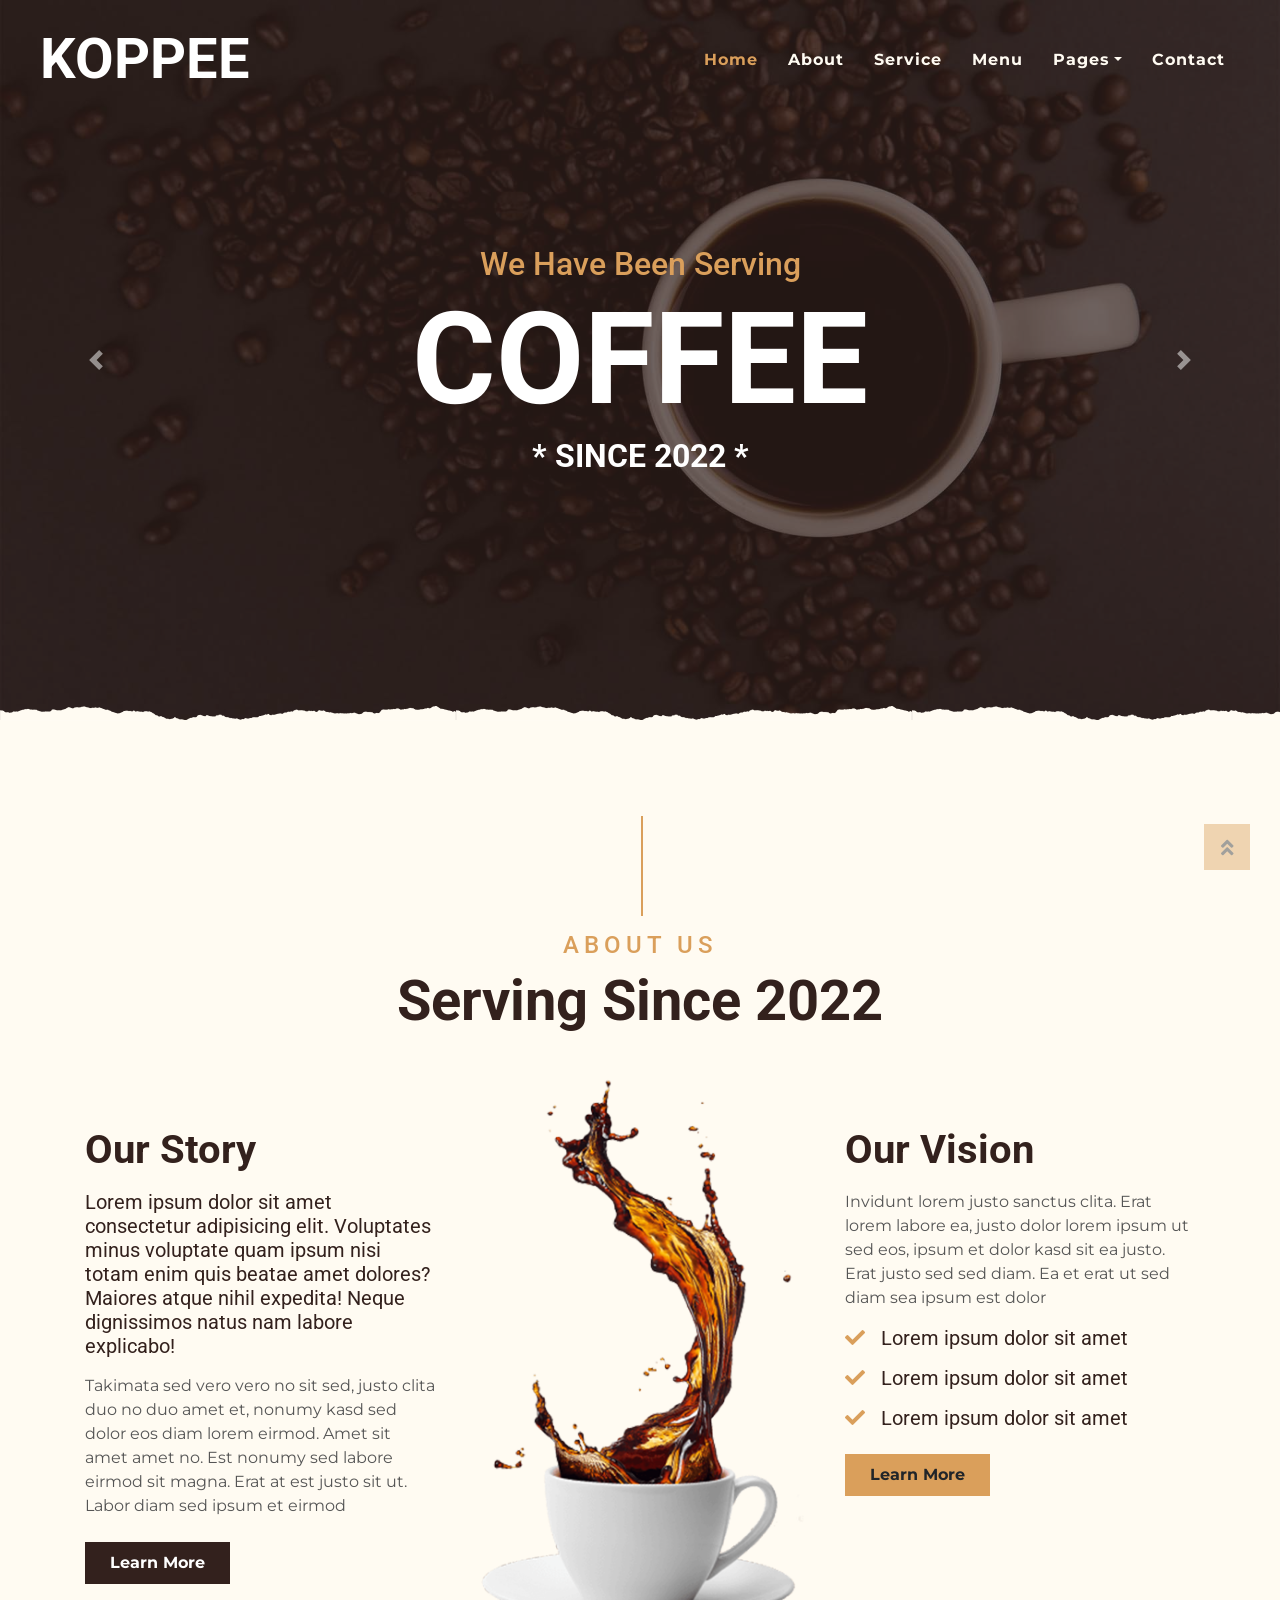
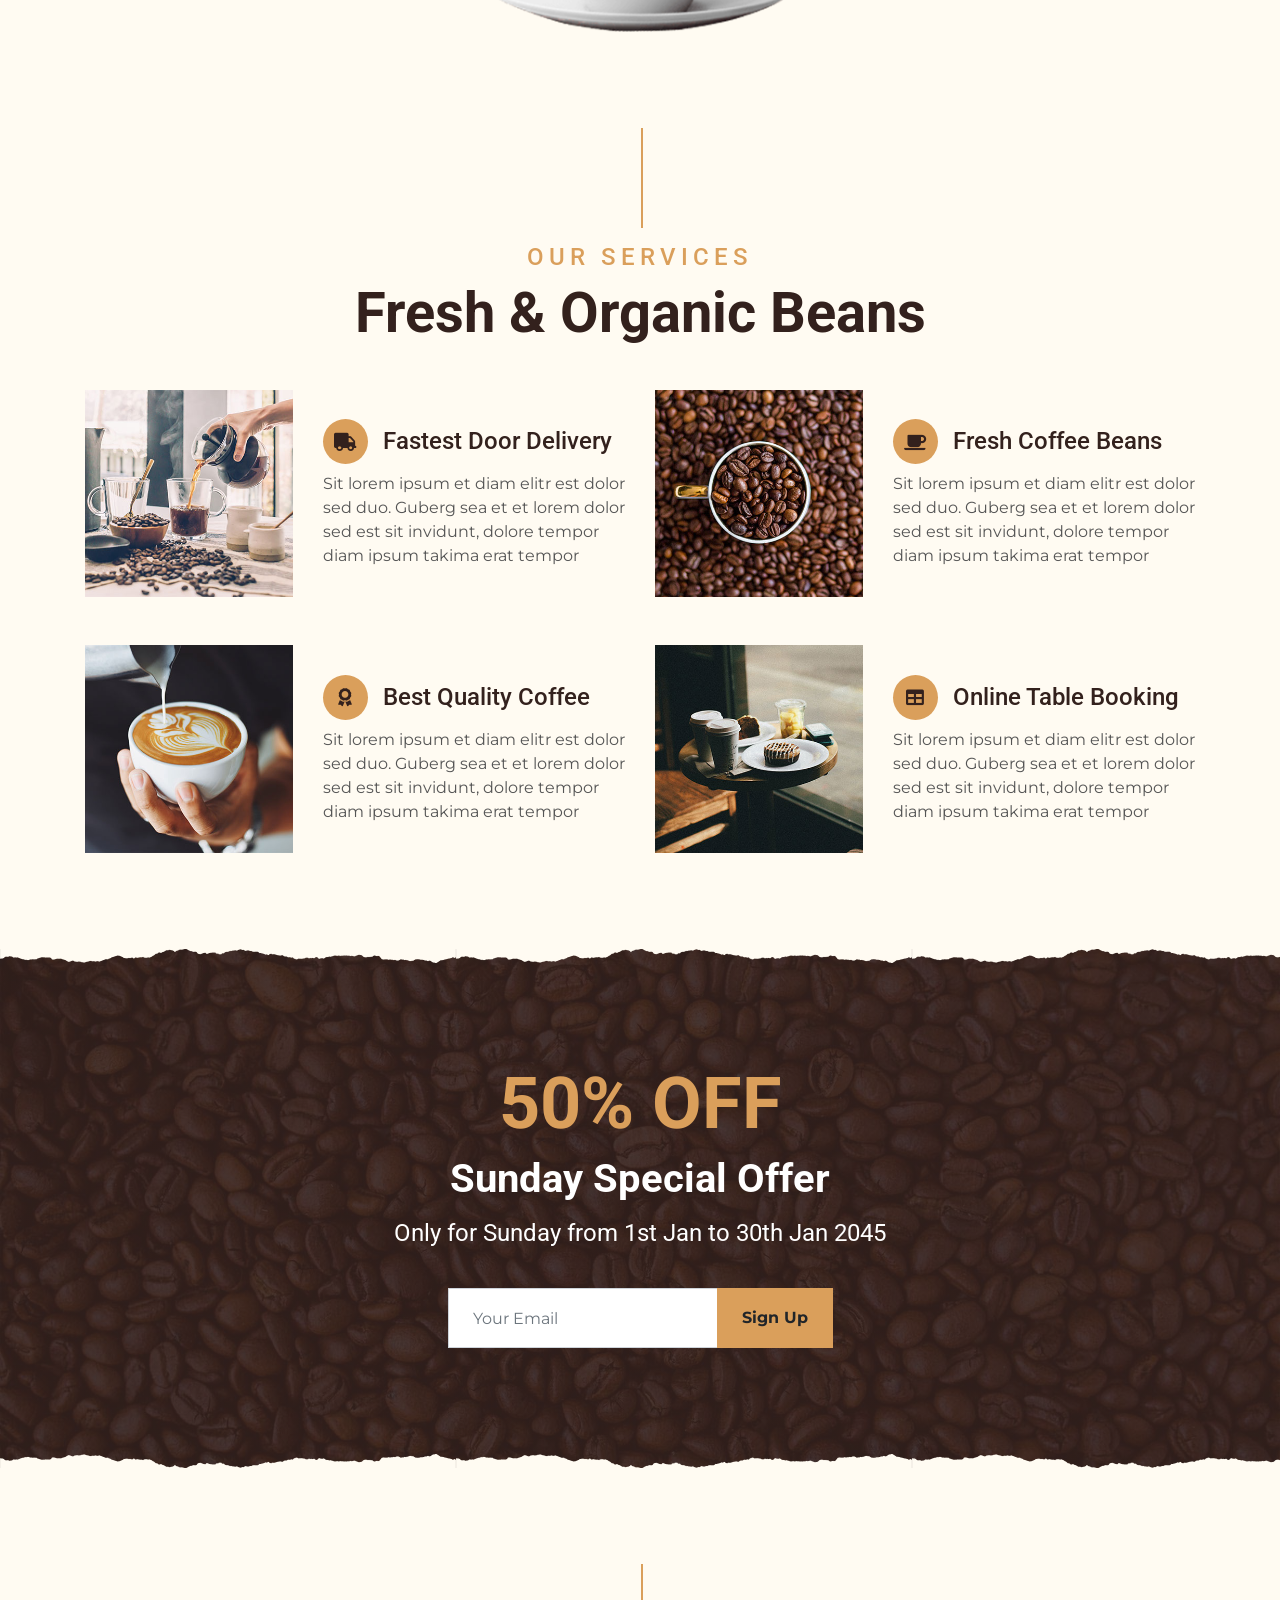
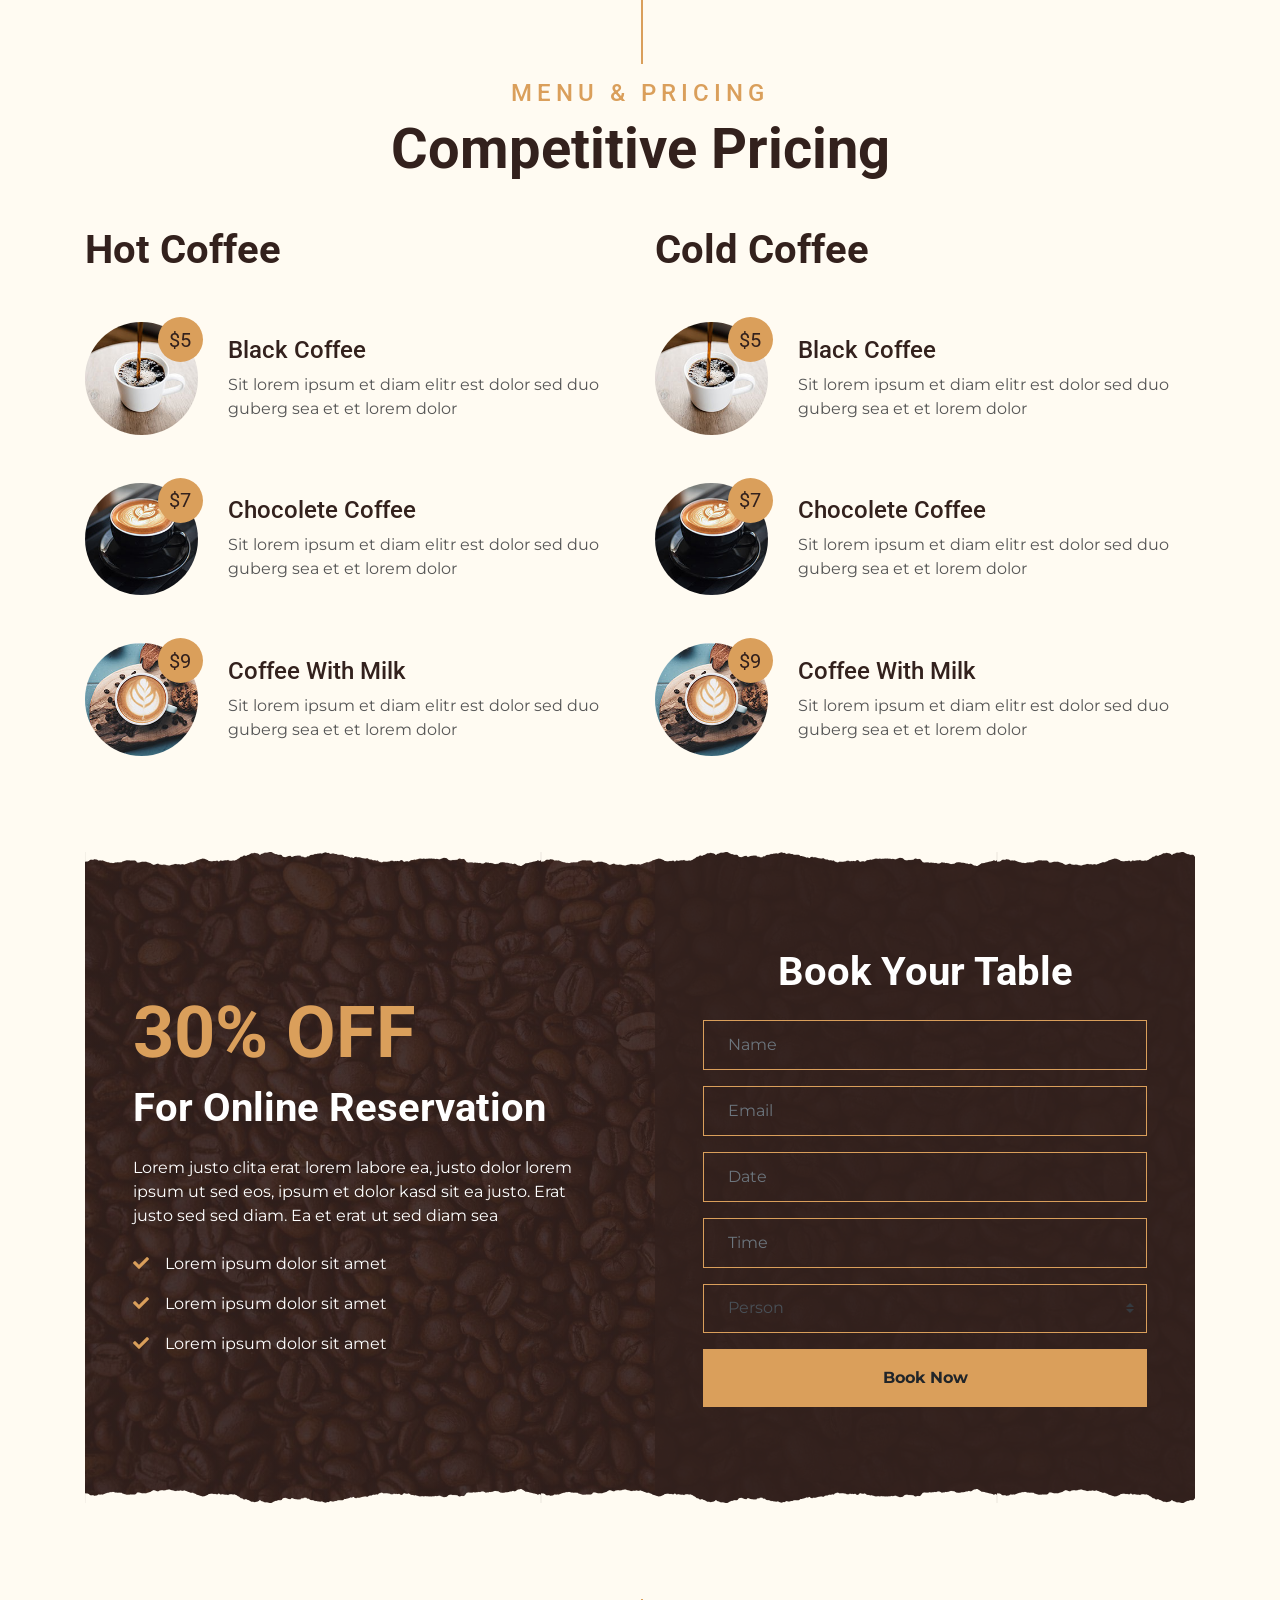
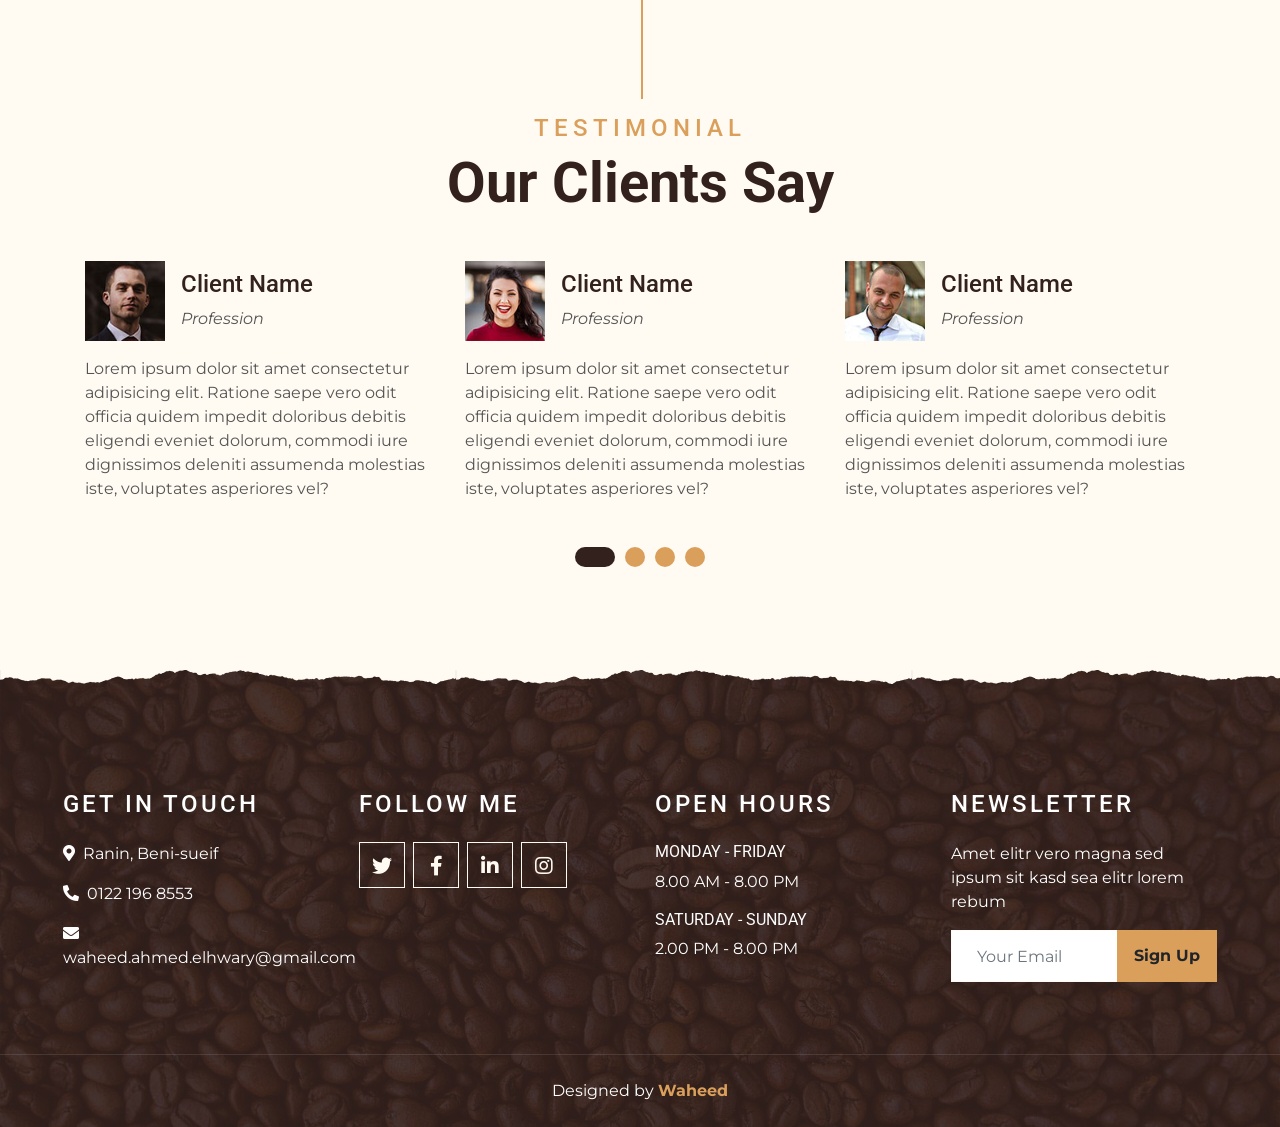
<file: index.html>
<!DOCTYPE html>
<html lang="en">

<head>
    <meta charset="utf-8">
    <title>Coffee Shop</title>
    <meta content="width=device-width, initial-scale=1.0" name="viewport">
    <meta content="KOPPEE - Coffee Shop" name="keywords">
    <meta content="KOPPEE - Coffee Shop" name="description">

    <!--  Favicon -->
    <link href="img/favicon.ico" rel="icon"> 

    <!-- Google Font -->
    <link rel="preconnect" href="https://fonts.gstatic.com">
    <link href="https://fonts.googleapis.com/css2?family=Montserrat:wght@200;400&family=Roboto:wght@400;500;700&display=swap" rel="stylesheet"> 

    <!-- Font Awesome -->
    <link href="https://cdnjs.cloudflare.com/ajax/libs/font-awesome/5.10.0/css/all.min.css" rel="stylesheet">

    <!-- Libraries Stylesheet -->
    <link href="lib/owlcarousel/assets/owl.carousel.min.css" rel="stylesheet">
    <link href="lib/tempusdominus/css/tempusdominus-bootstrap-4.min.css" rel="stylesheet" />

    <!-- Customized Bootstrap Stylesheet -->
    <link href="css/style.min.css" rel="stylesheet"> 
</head>

<body>
    <!-- Navbar Start -->
    <div class="container-fluid p-0 nav-bar">
        <nav class="navbar navbar-expand-lg bg-none navbar-dark py-3">
            <a href="index.html" class="navbar-brand px-lg-4 m-0">
                <h1 class="m-0 display-4 text-uppercase text-white"> KOPPEE </h1>
            </a>
            <button type="button" class="navbar-toggler" data-toggle="collapse" data-target="#navbarCollapse">
                <span class="navbar-toggler-icon"></span>
            </button>
            <div class="collapse navbar-collapse justify-content-between" id="navbarCollapse">
                <div class="navbar-nav ml-auto p-4">
                    <a href="index.html" class="nav-item nav-link active">Home</a>
                    <a href="about.html" class="nav-item nav-link">About</a>
                    <a href="service.html" class="nav-item nav-link">Service</a>
                    <a href="menu.html" class="nav-item nav-link">Menu</a>
                    <div class="nav-item dropdown">
                        <a href="#" class="nav-link dropdown-toggle" data-toggle="dropdown">Pages</a>
                        <div class="dropdown-menu text-capitalize">
                            <a href="reservation.html" class="dropdown-item">Reservation</a>
                            <a href="testimonial.html" class="dropdown-item">Testimonial</a>
                        </div>
                    </div>
                    <a href="contact.html" class="nav-item nav-link">Contact</a>
                </div>
            </div>
        </nav>
    </div>
    <!-- Navbar End -->

    <!-- Carousel Start -->
    <div class="container-fluid p-0 mb-5">
        <div id="blog-carousel" class="carousel slide overlay-bottom" data-ride="carousel">
            <div class="carousel-inner">
                <div class="carousel-item active">
                    <img class="w-100" src="img/carousel-1.jpg" alt="Image">
                    <div class="carousel-caption d-flex flex-column align-items-center justify-content-center">
                        <h2 class="text-primary font-weight-medium m-0">We Have Been Serving</h2>
                        <h1 class="display-1 text-white m-0">COFFEE</h1>
                        <h2 class="text-white m-0">* SINCE 2022 *</h2>
                    </div>
                </div>
                <div class="carousel-item">
                    <img class="w-100" src="img/carousel-2.jpg" alt="Image">
                    <div class="carousel-caption d-flex flex-column align-items-center justify-content-center">
                        <h2 class="text-primary font-weight-medium m-0">We Have Been Serving</h2>
                        <h1 class="display-1 text-white m-0">COFFEE</h1>
                        <h2 class="text-white m-0">* SINCE 2022*</h2>
                    </div>
                </div>
            </div>
            <a class="carousel-control-prev" href="#blog-carousel" data-slide="prev">
                <span class="carousel-control-prev-icon"></span>
            </a>
            <a class="carousel-control-next" href="#blog-carousel" data-slide="next">
                <span class="carousel-control-next-icon"></span>
            </a>
        </div>
    </div>
    <!-- Carousel End -->


    <!-- About Start -->
    <div class="container-fluid py-5">
        <div class="container">
            <div class="section-title">
                <h4 class="text-primary text-uppercase" style="letter-spacing: 5px;">About Us</h4>
                <h1 class="display-4">Serving Since 2022</h1>
            </div>
            <div class="row">
                <div class="col-lg-4 py-0 py-lg-5">
                    <h1 class="mb-3">Our Story</h1>
                    <h5 class="mb-3">Lorem ipsum dolor sit amet consectetur adipisicing elit. Voluptates minus voluptate quam ipsum nisi totam enim quis beatae amet dolores? Maiores atque nihil expedita! Neque dignissimos natus nam labore explicabo!</h5>
                    <p>Takimata sed vero vero no sit sed, justo clita duo no duo amet et, nonumy kasd sed dolor eos diam lorem eirmod. Amet sit amet amet no. Est nonumy sed labore eirmod sit magna. Erat at est justo sit ut. Labor diam sed ipsum et eirmod</p>
                    <a href="" class="btn btn-secondary font-weight-bold py-2 px-4 mt-2">Learn More</a> 
                </div>
                <div class="col-lg-4 py-5 py-lg-0" style="min-height: 500px;">
                    <div class="position-relative h-100">
                        <img class="position-absolute w-100 h-100" src="img/about.png" style="object-fit: cover;">
                    </div>
                </div>
                <div class="col-lg-4 py-0 py-lg-5">
                    <h1 class="mb-3">Our Vision</h1>
                    <p>Invidunt lorem justo sanctus clita. Erat lorem labore ea, justo dolor lorem ipsum ut sed eos, ipsum et dolor kasd sit ea justo. Erat justo sed sed diam. Ea et erat ut sed diam sea ipsum est dolor</p>
                    <h5 class="mb-3"><i class="fa fa-check text-primary mr-3"></i>Lorem ipsum dolor sit amet</h5>
                    <h5 class="mb-3"><i class="fa fa-check text-primary mr-3"></i>Lorem ipsum dolor sit amet</h5>
                    <h5 class="mb-3"><i class="fa fa-check text-primary mr-3"></i>Lorem ipsum dolor sit amet</h5>
                    <a href="" class="btn btn-primary font-weight-bold py-2 px-4 mt-2">Learn More</a>
                </div>
            </div>
        </div>
    </div>
    <!-- About End -->


    <!-- Service Start -->
    <div class="container-fluid pt-5">
        <div class="container">
            <div class="section-title">
                <h4 class="text-primary text-uppercase" style="letter-spacing: 5px;">Our Services</h4>
                <h1 class="display-4">Fresh & Organic Beans</h1>
            </div>
            <div class="row">
                <div class="col-lg-6 mb-5">
                    <div class="row align-items-center">
                        <div class="col-sm-5">
                            <img class="img-fluid mb-3 mb-sm-0" src="img/service-1.jpg" alt="">
                        </div>
                        <div class="col-sm-7">
                            <h4><i class="fa fa-truck service-icon"></i>Fastest Door Delivery</h4>
                            <p class="m-0">Sit lorem ipsum et diam elitr est dolor sed duo. Guberg sea et et lorem dolor sed est sit
                                invidunt, dolore tempor diam ipsum takima erat tempor</p>
                        </div>
                    </div>
                </div>
                <div class="col-lg-6 mb-5">
                    <div class="row align-items-center">
                        <div class="col-sm-5">
                            <img class="img-fluid mb-3 mb-sm-0" src="img/service-2.jpg" alt="">
                        </div>
                        <div class="col-sm-7">
                            <h4><i class="fa fa-coffee service-icon"></i>Fresh Coffee Beans</h4>
                            <p class="m-0">Sit lorem ipsum et diam elitr est dolor sed duo. Guberg sea et et lorem dolor sed est sit
                                invidunt, dolore tempor diam ipsum takima erat tempor</p>
                        </div>
                    </div>
                </div>
                <div class="col-lg-6 mb-5">
                    <div class="row align-items-center">
                        <div class="col-sm-5">
                            <img class="img-fluid mb-3 mb-sm-0" src="img/service-3.jpg" alt="">
                        </div>
                        <div class="col-sm-7">
                            <h4><i class="fa fa-award service-icon"></i>Best Quality Coffee</h4>
                            <p class="m-0">Sit lorem ipsum et diam elitr est dolor sed duo. Guberg sea et et lorem dolor sed est sit
                                invidunt, dolore tempor diam ipsum takima erat tempor</p>
                        </div>
                    </div>
                </div>
                <div class="col-lg-6 mb-5">
                    <div class="row align-items-center">
                        <div class="col-sm-5">
                            <img class="img-fluid mb-3 mb-sm-0" src="img/service-4.jpg" alt="">
                        </div>
                        <div class="col-sm-7">
                            <h4><i class="fa fa-table service-icon"></i>Online Table Booking</h4>
                            <p class="m-0">Sit lorem ipsum et diam elitr est dolor sed duo. Guberg sea et et lorem dolor sed est sit
                                invidunt, dolore tempor diam ipsum takima erat tempor</p>
                        </div>
                    </div>
                </div>
            </div>
        </div>
    </div>
    <!-- Service End -->


    <!-- Offer Start -->
    <div class="offer container-fluid my-5 py-5 text-center position-relative overlay-top overlay-bottom">
        <div class="container py-5">
            <h1 class="display-3 text-primary mt-3">50% OFF</h1>
            <h1 class="text-white mb-3">Sunday Special Offer</h1>
            <h4 class="text-white font-weight-normal mb-4 pb-3">Only for Sunday from 1st Jan to 30th Jan 2045</h4>
            <form class="form-inline justify-content-center mb-4">
                <div class="input-group">
                    <input type="text" class="form-control p-4" placeholder="Your Email" style="height: 60px;">
                    <div class="input-group-append">
                        <button class="btn btn-primary font-weight-bold px-4" type="submit">Sign Up</button>
                    </div>
                </div>
            </form>
        </div>
    </div>
    <!-- Offer End -->


    <!-- Menu Start -->
    <div class="container-fluid pt-5">
        <div class="container">
            <div class="section-title">
                <h4 class="text-primary text-uppercase" style="letter-spacing: 5px;">Menu & Pricing</h4>
                <h1 class="display-4">Competitive Pricing</h1>
            </div>
            <div class="row">
                <div class="col-lg-6">
                    <h1 class="mb-5">Hot Coffee</h1>
                    <div class="row align-items-center mb-5">
                        <div class="col-4 col-sm-3">
                            <img class="w-100 rounded-circle mb-3 mb-sm-0" src="img/menu-1.jpg" alt="">
                            <h5 class="menu-price">$5</h5>
                        </div>
                        <div class="col-8 col-sm-9">
                            <h4>Black Coffee</h4>
                            <p class="m-0">Sit lorem ipsum et diam elitr est dolor sed duo guberg sea et et lorem dolor</p>
                        </div>
                    </div>
                    <div class="row align-items-center mb-5">
                        <div class="col-4 col-sm-3">
                            <img class="w-100 rounded-circle mb-3 mb-sm-0" src="img/menu-2.jpg" alt="">
                            <h5 class="menu-price">$7</h5>
                        </div>
                        <div class="col-8 col-sm-9">
                            <h4>Chocolete Coffee</h4>
                            <p class="m-0">Sit lorem ipsum et diam elitr est dolor sed duo guberg sea et et lorem dolor</p>
                        </div>
                    </div>
                    <div class="row align-items-center mb-5">
                        <div class="col-4 col-sm-3">
                            <img class="w-100 rounded-circle mb-3 mb-sm-0" src="img/menu-3.jpg" alt="">
                            <h5 class="menu-price">$9</h5>
                        </div>
                        <div class="col-8 col-sm-9">
                            <h4>Coffee With Milk</h4>
                            <p class="m-0">Sit lorem ipsum et diam elitr est dolor sed duo guberg sea et et lorem dolor</p>
                        </div>
                    </div>
                </div>
                <div class="col-lg-6">
                    <h1 class="mb-5">Cold Coffee</h1>
                    <div class="row align-items-center mb-5">
                        <div class="col-4 col-sm-3">
                            <img class="w-100 rounded-circle mb-3 mb-sm-0" src="img/menu-1.jpg" alt="">
                            <h5 class="menu-price">$5</h5>
                        </div>
                        <div class="col-8 col-sm-9">
                            <h4>Black Coffee</h4>
                            <p class="m-0">Sit lorem ipsum et diam elitr est dolor sed duo guberg sea et et lorem dolor</p>
                        </div>
                    </div>
                    <div class="row align-items-center mb-5">
                        <div class="col-4 col-sm-3">
                            <img class="w-100 rounded-circle mb-3 mb-sm-0" src="img/menu-2.jpg" alt="">
                            <h5 class="menu-price">$7</h5>
                        </div>
                        <div class="col-8 col-sm-9">
                            <h4>Chocolete Coffee</h4>
                            <p class="m-0">Sit lorem ipsum et diam elitr est dolor sed duo guberg sea et et lorem dolor</p>
                        </div>
                    </div>
                    <div class="row align-items-center mb-5">
                        <div class="col-4 col-sm-3">
                            <img class="w-100 rounded-circle mb-3 mb-sm-0" src="img/menu-3.jpg" alt="">
                            <h5 class="menu-price">$9</h5>
                        </div>
                        <div class="col-8 col-sm-9">
                            <h4>Coffee With Milk</h4>
                            <p class="m-0">Sit lorem ipsum et diam elitr est dolor sed duo guberg sea et et lorem dolor</p>
                        </div>
                    </div>
                </div>
            </div>
        </div>
    </div>
    <!-- Menu End -->


    <!-- Reservation Start -->
    <div class="container-fluid my-5">
        <div class="container">
            <div class="reservation position-relative overlay-top overlay-bottom">
                <div class="row align-items-center">
                    <div class="col-lg-6 my-5 my-lg-0">
                        <div class="p-5">
                            <div class="mb-4">
                                <h1 class="display-3 text-primary">30% OFF</h1>
                                <h1 class="text-white">For Online Reservation</h1>
                            </div>
                            <p class="text-white">Lorem justo clita erat lorem labore ea, justo dolor lorem ipsum ut sed eos,
                                ipsum et dolor kasd sit ea justo. Erat justo sed sed diam. Ea et erat ut sed diam sea</p>
                            <ul class="list-inline text-white m-0">
                                <li class="py-2"><i class="fa fa-check text-primary mr-3"></i>Lorem ipsum dolor sit amet</li>
                                <li class="py-2"><i class="fa fa-check text-primary mr-3"></i>Lorem ipsum dolor sit amet</li>
                                <li class="py-2"><i class="fa fa-check text-primary mr-3"></i>Lorem ipsum dolor sit amet</li>
                            </ul>
                        </div>
                    </div>
                    <div class="col-lg-6">
                        <div class="text-center p-5" style="background: rgba(51, 33, 29, .8);">
                            <h1 class="text-white mb-4 mt-5">Book Your Table</h1>
                            <form class="mb-5">
                                <div class="form-group">
                                    <input type="text" class="form-control bg-transparent border-primary p-4" placeholder="Name"
                                        required="required" />
                                </div>
                                <div class="form-group">
                                    <input type="email" class="form-control bg-transparent border-primary p-4" placeholder="Email"
                                        required="required" />
                                </div>
                                <div class="form-group">
                                    <div class="date" id="date" data-target-input="nearest">
                                        <input type="text" class="form-control bg-transparent border-primary p-4 datetimepicker-input" placeholder="Date" data-target="#date" data-toggle="datetimepicker"/>
                                    </div>
                                </div>
                                <div class="form-group">
                                    <div class="time" id="time" data-target-input="nearest">
                                        <input type="text" class="form-control bg-transparent border-primary p-4 datetimepicker-input" placeholder="Time" data-target="#time" data-toggle="datetimepicker"/>
                                    </div>
                                </div>
                                <div class="form-group">
                                    <select class="custom-select bg-transparent border-primary px-4" style="height: 49px;">
                                        <option selected>Person</option>
                                        <option value="1">Person 1</option>
                                        <option value="2">Person 2</option>
                                        <option value="3">Person 3</option>
                                        <option value="4">Person 4</option>
                                    </select>
                                </div>
                                
                                <div>
                                    <button class="btn btn-primary btn-block font-weight-bold py-3" type="submit">Book Now</button>
                                </div>
                            </form>
                        </div>
                    </div>
                </div>
            </div>
        </div>
    </div>
    <!-- Reservation End -->


    <!-- Testimonial Start -->
    <div class="container-fluid py-5">
        <div class="container">
            <div class="section-title">
                <h4 class="text-primary text-uppercase" style="letter-spacing: 5px;">Testimonial</h4>
                <h1 class="display-4">Our Clients Say</h1>
            </div>
            <div class="owl-carousel testimonial-carousel">
                <div class="testimonial-item">
                    <div class="d-flex align-items-center mb-3">
                        <img class="img-fluid" src="img/testimonial-1.jpg" alt="">
                        <div class="ml-3">
                            <h4>Client Name</h4>
                            <i>Profession</i>
                        </div>
                    </div>
                    <p class="m-0"> </p>Lorem ipsum dolor sit amet consectetur adipisicing elit. Ratione saepe vero odit officia quidem impedit doloribus debitis eligendi eveniet dolorum, commodi iure dignissimos deleniti assumenda molestias iste, voluptates asperiores vel?</p>
                </div>
                <div class="testimonial-item">
                    <div class="d-flex align-items-center mb-3">
                        <img class="img-fluid" src="img/testimonial-2.jpg" alt="">
                        <div class="ml-3">
                            <h4>Client Name</h4>
                            <i>Profession</i>
                        </div>
                    </div>
                    <p class="m-0"> </p>Lorem ipsum dolor sit amet consectetur adipisicing elit. Ratione saepe vero odit officia quidem impedit doloribus debitis eligendi eveniet dolorum, commodi iure dignissimos deleniti assumenda molestias iste, voluptates asperiores vel?</p>
                </div>
                <div class="testimonial-item">
                    <div class="d-flex align-items-center mb-3">
                        <img class="img-fluid" src="img/testimonial-3.jpg" alt="">
                        <div class="ml-3">
                            <h4>Client Name</h4>
                            <i>Profession</i>
                        </div>
                    </div>
                    <p class="m-0">Lorem ipsum dolor sit amet consectetur adipisicing elit. Corporis vitae hic ipsa dolor. At numquam sunt libero magnam voluptates corporis soluta, non dolorum, hic earum minima sed, tempore natus accusamus.</p>
                </div>
                <div class="testimonial-item">
                    <div class="d-flex align-items-center mb-3">
                        <img class="img-fluid" src="img/testimonial-4.jpg" alt="">
                        <div class="ml-3">
                            <h4>Client Name</h4>
                            <i>Profession</i>
                        </div>
                    </div> 
                    <p class="m-0"> </p>Lorem ipsum dolor sit amet consectetur adipisicing elit. Ratione saepe vero odit officia quidem impedit doloribus debitis eligendi eveniet dolorum, commodi iure dignissimos deleniti assumenda molestias iste, voluptates asperiores vel?</p>
                </div>
            </div>
        </div>
    </div>
    <!-- Testimonial End -->


    <!-- Footer Start -->
    <div class="container-fluid footer text-white mt-5 pt-5 px-0 position-relative overlay-top">
        <div class="row mx-0 pt-5 px-sm-3 px-lg-5 mt-4">
            <div class="col-lg-3 col-md-6 mb-5">
                <h4 class="text-white text-uppercase mb-4" style="letter-spacing: 3px;">Get In Touch</h4>
                <p><i class="fa fa-map-marker-alt mr-2"></i>Ranin, Beni-sueif</p>
                <p><i class="fa fa-phone-alt mr-2"></i>0122 196 8553</p>
                <p class="m-0"><i class="fa fa-envelope mr-2"></i>waheed.ahmed.elhwary@gmail.com</p>
            </div>
            <div class="col-lg-3 col-md-6 mb-5">
                <h4 class="text-white text-uppercase mb-4" style="letter-spacing: 3px;">Follow Me</h4>
                <!-- <p>Amet elitr vero magna sed ipsum sit kasd sea elitr lorem rebum</p> -->
                <div class="d-flex justify-content-start">
                    <a class="btn btn-lg btn-outline-light btn-lg-square mr-2" href="https://x.com/waheeda7med?s=09"><i class="fab fa-twitter"></i></a>
                    <a class="btn btn-lg btn-outline-light btn-lg-square mr-2" href="https://www.facebook.com/waheedahmed2076?mibextid=JRoKGi"><i class="fab fa-facebook-f"></i></a>
                    <a class="btn btn-lg btn-outline-light btn-lg-square mr-2" href="https://www.linkedin.com/in/waheed-ahmed2076/"><i class="fab fa-linkedin-in"></i></a>
                    <a class="btn btn-lg btn-outline-light btn-lg-square" href="https://www.instagram.com/waheedahmed2076?igsh=MXB1NnNmNTM5dGVnZA=="><i class="fab fa-instagram"></i></a>
                    <!-- <a class="btn btn-lg btn-outline-light btn-lg-square mr-2" href="https://youtube.com/freewebsitecode/"><i class="fab fa-youtube"></i></a> -->
                </div>
            </div>
            <div class="col-lg-3 col-md-6 mb-5">
                <h4 class="text-white text-uppercase mb-4" style="letter-spacing: 3px;">Open Hours</h4>
                <div>
                    <h6 class="text-white text-uppercase">Monday - Friday</h6>
                    <p>8.00 AM - 8.00 PM</p>
                    <h6 class="text-white text-uppercase">Saturday - Sunday</h6>
                    <p>2.00 PM - 8.00 PM</p>
                </div>
            </div>
            <div class="col-lg-3 col-md-6 mb-5">
                <h4 class="text-white text-uppercase mb-4" style="letter-spacing: 3px;">Newsletter</h4>
                <p>Amet elitr vero magna sed ipsum sit kasd sea elitr lorem rebum</p> 
                <div class="w-100">
                    <div class="input-group">
                        <input type="text" class="form-control border-light" style="padding: 25px;" placeholder="Your Email">
                        <div class="input-group-append">
                            <button class="btn btn-primary font-weight-bold px-3">Sign Up</button>
                        </div>
                    </div>
                </div>
            </div>
        </div>
        <div class="container-fluid text-center text-white border-top mt-4 py-4 px-sm-3 px-md-5" style="border-color: rgba(256, 256, 256, .1) !important;">
            
            <p class="m-0 text-white">Designed by <a class="font-weight-bold" href="https://www.facebook.com/waheedahmed2076?mibextid=JRoKGi">Waheed</a></p>
        </div>
    </div>
    <!-- Footer End -->


    <!-- Back to Top -->
    <a href="#" class="btn btn-lg btn-primary btn-lg-square back-to-top"><i class="fa fa-angle-double-up"></i></a>


    <!-- JavaScript Libraries -->
    <script src="https://code.jquery.com/jquery-3.4.1.min.js"></script>
    <script src="https://stackpath.bootstrapcdn.com/bootstrap/4.4.1/js/bootstrap.bundle.min.js"></script>
    <script src="lib/easing/easing.min.js"></script>
    <script src="lib/waypoints/waypoints.min.js"></script>
    <script src="lib/owlcarousel/owl.carousel.min.js"></script>
    <script src="lib/tempusdominus/js/moment.min.js"></script>
    <script src="lib/tempusdominus/js/moment-timezone.min.js"></script>
    <script src="lib/tempusdominus/js/tempusdominus-bootstrap-4.min.js"></script>

    <!-- Contact Javascript File -->
    <script src="mail/jqBootstrapValidation.min.js"></script>
    <script src="mail/contact.js"></script>

    <!-- Template Javascript -->
    <script src="js/main.js"></script>
    
</body>

</html>
</file>
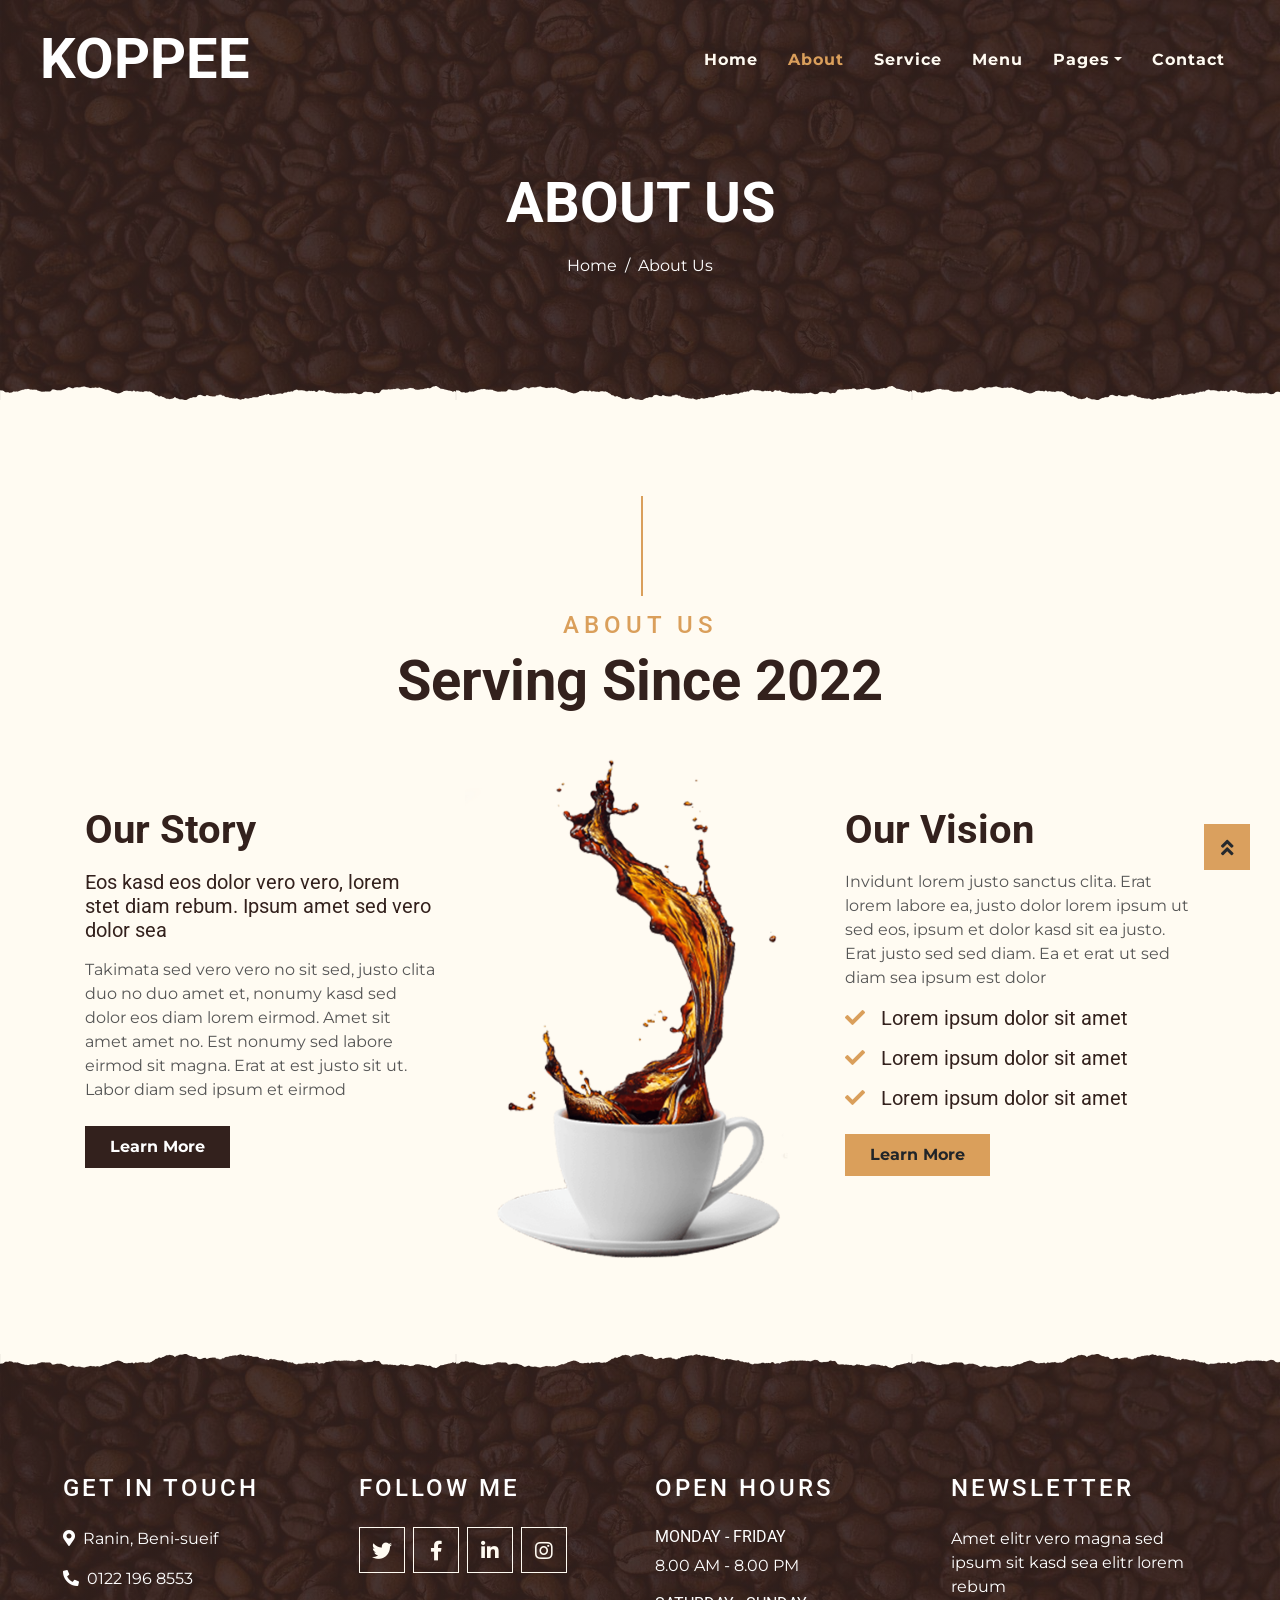
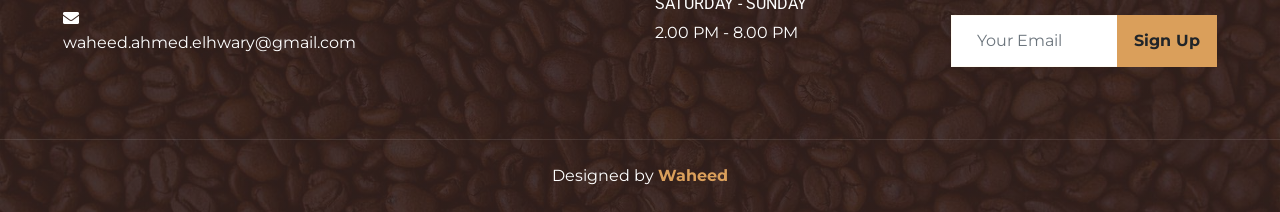
<file: about.html>
<!DOCTYPE html>
<html lang="en">

<head>
    <meta charset="utf-8">
    <title>KOPPEE - Coffee Shop</title>
    <meta content="width=device-width, initial-scale=1.0" name="viewport">
    <meta content="KOPPEE - Coffee Shop" name="keywords">
    <meta content="KOPPEE - Coffee Shop" name="description">

    <!-- Favicon -->
    <link href="img/favicon.ico" rel="icon">

    <!-- Google Font -->
    <link rel="preconnect" href="https://fonts.gstatic.com">
    <link href="https://fonts.googleapis.com/css2?family=Montserrat:wght@200;400&family=Roboto:wght@400;500;700&display=swap" rel="stylesheet"> 

    <!-- Font Awesome -->
    <link href="https://cdnjs.cloudflare.com/ajax/libs/font-awesome/5.10.0/css/all.min.css" rel="stylesheet">

    <!-- Libraries Stylesheet -->
    <link href="lib/owlcarousel/assets/owl.carousel.min.css" rel="stylesheet">
    <link href="lib/tempusdominus/css/tempusdominus-bootstrap-4.min.css" rel="stylesheet" />

    <!-- Customized Bootstrap Stylesheet -->
    <link href="css/style.min.css" rel="stylesheet">
</head>

<body>
    <!-- Navbar Start -->
    <div class="container-fluid p-0 nav-bar">
        <nav class="navbar navbar-expand-lg bg-none navbar-dark py-3">
            <a href="index.html" class="navbar-brand px-lg-4 m-0">
                <h1 class="m-0 display-4 text-uppercase text-white">KOPPEE</h1>
            </a>
            <button type="button" class="navbar-toggler" data-toggle="collapse" data-target="#navbarCollapse">
                <span class="navbar-toggler-icon"></span>
            </button>
            <div class="collapse navbar-collapse justify-content-between" id="navbarCollapse">
                <div class="navbar-nav ml-auto p-4">
                    <a href="index.html" class="nav-item nav-link">Home</a>
                    <a href="about.html" class="nav-item nav-link active">About</a>
                    <a href="service.html" class="nav-item nav-link">Service</a>
                    <a href="menu.html" class="nav-item nav-link">Menu</a>
                    <div class="nav-item dropdown">
                        <a href="#" class="nav-link dropdown-toggle" data-toggle="dropdown">Pages</a>
                        <div class="dropdown-menu text-capitalize">
                            <a href="reservation.html" class="dropdown-item">Reservation</a>
                            <a href="testimonial.html" class="dropdown-item">Testimonial</a>
                        </div>
                    </div>
                    <a href="contact.html" class="nav-item nav-link">Contact</a>
                </div>
            </div>
        </nav>
    </div>
    <!-- Navbar End -->


    <!-- Page Header Start -->
    <div class="container-fluid page-header mb-5 position-relative overlay-bottom">
        <div class="d-flex flex-column align-items-center justify-content-center pt-0 pt-lg-5" style="min-height: 400px">
            <h1 class="display-4 mb-3 mt-0 mt-lg-5 text-white text-uppercase">About Us</h1>
            <div class="d-inline-flex mb-lg-5">
                <p class="m-0 text-white"><a class="text-white" href="">Home</a></p>
                <p class="m-0 text-white px-2">/</p>
                <p class="m-0 text-white">About Us</p>
            </div>
        </div>
    </div>
    <!-- Page Header End -->


    <!-- About Start -->
    <div class="container-fluid py-5">
        <div class="container">
            <div class="section-title">
                <h4 class="text-primary text-uppercase" style="letter-spacing: 5px;">About Us</h4>
                <h1 class="display-4">Serving Since 2022</h1>
            </div>
            <div class="row">
                <div class="col-lg-4 py-0 py-lg-5">
                    <h1 class="mb-3">Our Story</h1>
                    <h5 class="mb-3">Eos kasd eos dolor vero vero, lorem stet diam rebum. Ipsum amet sed vero dolor sea</h5>
                    <p>Takimata sed vero vero no sit sed, justo clita duo no duo amet et, nonumy kasd sed dolor eos diam lorem eirmod. Amet sit amet amet no. Est nonumy sed labore eirmod sit magna. Erat at est justo sit ut. Labor diam sed ipsum et eirmod</p>
                    <a href="" class="btn btn-secondary font-weight-bold py-2 px-4 mt-2">Learn More</a>
                </div>
                <div class="col-lg-4 py-5 py-lg-0" style="min-height: 500px;">
                    <div class="position-relative h-100">
                        <img class="position-absolute w-100 h-100" src="img/about.png" style="object-fit: cover;">
                    </div>
                </div>
                <div class="col-lg-4 py-0 py-lg-5">
                    <h1 class="mb-3">Our Vision</h1>
                    <p>Invidunt lorem justo sanctus clita. Erat lorem labore ea, justo dolor lorem ipsum ut sed eos, ipsum et dolor kasd sit ea justo. Erat justo sed sed diam. Ea et erat ut sed diam sea ipsum est dolor</p>
                    <h5 class="mb-3"><i class="fa fa-check text-primary mr-3"></i>Lorem ipsum dolor sit amet</h5>
                    <h5 class="mb-3"><i class="fa fa-check text-primary mr-3"></i>Lorem ipsum dolor sit amet</h5>
                    <h5 class="mb-3"><i class="fa fa-check text-primary mr-3"></i>Lorem ipsum dolor sit amet</h5>
                    <a href="" class="btn btn-primary font-weight-bold py-2 px-4 mt-2">Learn More</a>
                </div>
            </div>
        </div>
    </div>
    <!-- About End -->

  <!-- Footer Start -->
  <div class="container-fluid footer text-white mt-5 pt-5 px-0 position-relative overlay-top">
        <div class="row mx-0 pt-5 px-sm-3 px-lg-5 mt-4">
            <div class="col-lg-3 col-md-6 mb-5">
                <h4 class="text-white text-uppercase mb-4" style="letter-spacing: 3px;">Get In Touch</h4>
                <p><i class="fa fa-map-marker-alt mr-2"></i>Ranin, Beni-sueif</p>
                <p><i class="fa fa-phone-alt mr-2"></i>0122 196 8553</p>
                <p class="m-0"><i class="fa fa-envelope mr-2"></i>waheed.ahmed.elhwary@gmail.com</p>
            </div>
            <div class="col-lg-3 col-md-6 mb-5">
                <h4 class="text-white text-uppercase mb-4" style="letter-spacing: 3px;">Follow Me</h4>
                <!-- <p>Amet elitr vero magna sed ipsum sit kasd sea elitr lorem rebum</p> -->
                <div class="d-flex justify-content-start">
                    <a class="btn btn-lg btn-outline-light btn-lg-square mr-2" href="https://x.com/waheeda7med?s=09"><i class="fab fa-twitter"></i></a>
                    <a class="btn btn-lg btn-outline-light btn-lg-square mr-2" href="https://www.facebook.com/waheedahmed2076?mibextid=JRoKGi"><i class="fab fa-facebook-f"></i></a>
                    <a class="btn btn-lg btn-outline-light btn-lg-square mr-2" href="https://www.linkedin.com/in/waheed-ahmed2076/"><i class="fab fa-linkedin-in"></i></a>
                    <a class="btn btn-lg btn-outline-light btn-lg-square" href="https://www.instagram.com/waheedahmed2076?igsh=MXB1NnNmNTM5dGVnZA=="><i class="fab fa-instagram"></i></a>
                    <!-- <a class="btn btn-lg btn-outline-light btn-lg-square mr-2" href="https://youtube.com/freewebsitecode/"><i class="fab fa-youtube"></i></a> -->
                </div>
            </div>
            <div class="col-lg-3 col-md-6 mb-5">
                <h4 class="text-white text-uppercase mb-4" style="letter-spacing: 3px;">Open Hours</h4>
                <div>
                    <h6 class="text-white text-uppercase">Monday - Friday</h6>
                    <p>8.00 AM - 8.00 PM</p>
                    <h6 class="text-white text-uppercase">Saturday - Sunday</h6>
                    <p>2.00 PM - 8.00 PM</p>
                </div>
            </div>
            <div class="col-lg-3 col-md-6 mb-5">
                <h4 class="text-white text-uppercase mb-4" style="letter-spacing: 3px;">Newsletter</h4>
                <p>Amet elitr vero magna sed ipsum sit kasd sea elitr lorem rebum</p> 
                <div class="w-100">
                    <div class="input-group">
                        <input type="text" class="form-control border-light" style="padding: 25px;" placeholder="Your Email">
                        <div class="input-group-append">
                            <button class="btn btn-primary font-weight-bold px-3">Sign Up</button>
                        </div>
                    </div>
                </div>
            </div>
        </div>
        <div class="container-fluid text-center text-white border-top mt-4 py-4 px-sm-3 px-md-5" style="border-color: rgba(256, 256, 256, .1) !important;">
            
            <p class="m-0 text-white">Designed by <a class="font-weight-bold" href="https://www.facebook.com/waheedahmed2076?mibextid=JRoKGi">Waheed</a></p>
        </div>
    </div>
<!-- Footer End -->


<!-- Back to Top -->
<a href="#" class="btn btn-lg btn-primary btn-lg-square back-to-top"><i class="fa fa-angle-double-up"></i></a>


<!-- JavaScript Libraries -->
<script src="https://code.jquery.com/jquery-3.4.1.min.js"></script>
<script src="https://stackpath.bootstrapcdn.com/bootstrap/4.4.1/js/bootstrap.bundle.min.js"></script>
<script src="lib/easing/easing.min.js"></script>
<script src="lib/waypoints/waypoints.min.js"></script>
<script src="lib/owlcarousel/owl.carousel.min.js"></script>
<script src="lib/tempusdominus/js/moment.min.js"></script>
<script src="lib/tempusdominus/js/moment-timezone.min.js"></script>
<script src="lib/tempusdominus/js/tempusdominus-bootstrap-4.min.js"></script>

<!-- Contact Javascript File -->
<script src="mail/jqBootstrapValidation.min.js"></script>
<script src="mail/contact.js"></script>

<!-- Template Javascript -->
<script src="js/main.js"></script>
</body>
</file>
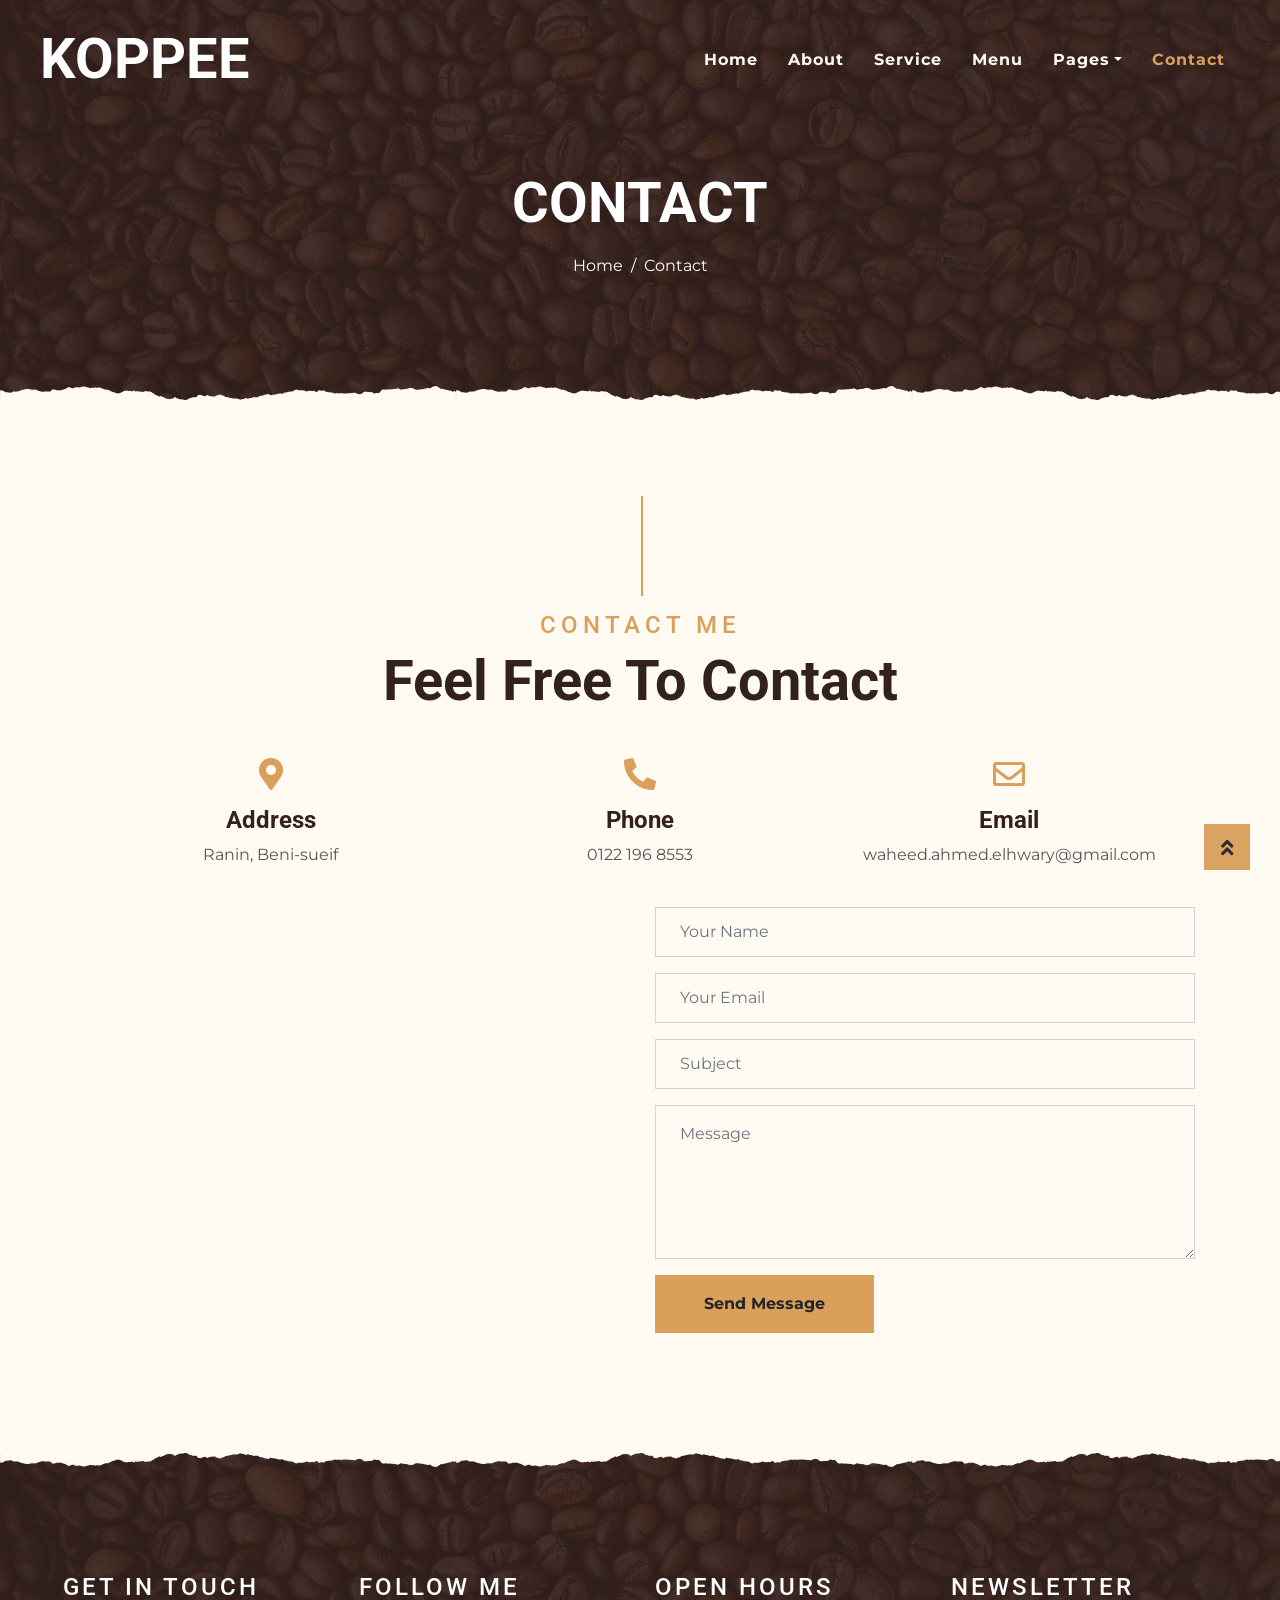
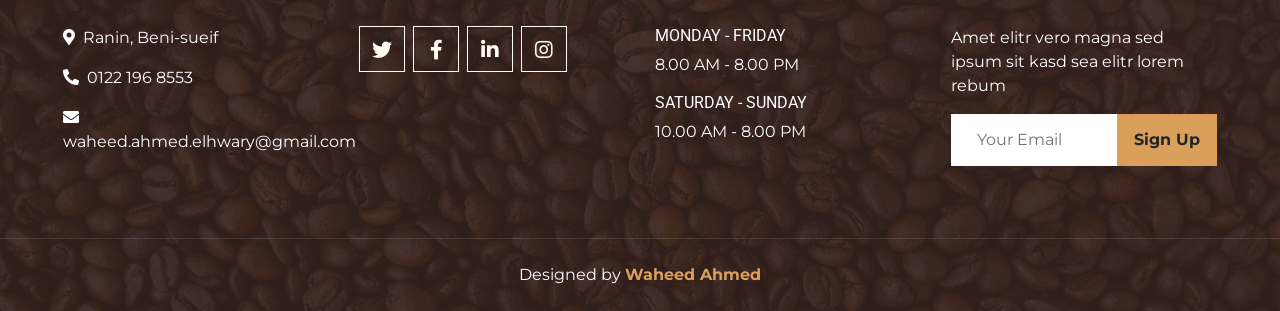
<file: contact.html>
<!DOCTYPE html>
<html lang="en">

<head>
    <meta charset="utf-8">
    <title>KOPPEE - Coffee Shop</title>
    <meta content="width=device-width, initial-scale=1.0" name="viewport">
    <meta content="KOPPEE - Coffee Shop" name="keywords">
    <meta content="KOPPEE - Coffee Shop" name="description">

    <!-- Favicon -->
    <link href="img/favicon.ico" rel="icon">

    <!-- Google Font -->
    <link rel="preconnect" href="https://fonts.gstatic.com">
    <link href="https://fonts.googleapis.com/css2?family=Montserrat:wght@200;400&family=Roboto:wght@400;500;700&display=swap" rel="stylesheet"> 

    <!-- Font Awesome -->
    <link href="https://cdnjs.cloudflare.com/ajax/libs/font-awesome/5.10.0/css/all.min.css" rel="stylesheet">

    <!-- Libraries Stylesheet -->
    <link href="lib/owlcarousel/assets/owl.carousel.min.css" rel="stylesheet">
    <link href="lib/tempusdominus/css/tempusdominus-bootstrap-4.min.css" rel="stylesheet" />

    <!-- Customized Bootstrap Stylesheet -->
    <link href="css/style.min.css" rel="stylesheet">
</head>

<body>
    <!-- Navbar Start -->
    <div class="container-fluid p-0 nav-bar">
        <nav class="navbar navbar-expand-lg bg-none navbar-dark py-3">
            <a href="index.html" class="navbar-brand px-lg-4 m-0">
                <h1 class="m-0 display-4 text-uppercase text-white">KOPPEE</h1>
            </a>
            <button type="button" class="navbar-toggler" data-toggle="collapse" data-target="#navbarCollapse">
                <span class="navbar-toggler-icon"></span>
            </button>
            <div class="collapse navbar-collapse justify-content-between" id="navbarCollapse">
                <div class="navbar-nav ml-auto p-4">
                    <a href="index.html" class="nav-item nav-link">Home</a>
                    <a href="about.html" class="nav-item nav-link">About</a>
                    <a href="service.html" class="nav-item nav-link">Service</a>
                    <a href="menu.html" class="nav-item nav-link">Menu</a>
                    <div class="nav-item dropdown">
                        <a href="#" class="nav-link dropdown-toggle" data-toggle="dropdown">Pages</a>
                        <div class="dropdown-menu text-capitalize">
                            <a href="reservation.html" class="dropdown-item">Reservation</a>
                            <a href="testimonial.html" class="dropdown-item">Testimonial</a>
                        </div>
                    </div>
                    <a href="contact.html" class="nav-item nav-link active">Contact</a>
                </div>
            </div>
        </nav>
    </div>
    <!-- Navbar End -->


    <!-- Page Header Start -->
    <div class="container-fluid page-header mb-5 position-relative overlay-bottom">
        <div class="d-flex flex-column align-items-center justify-content-center pt-0 pt-lg-5" style="min-height: 400px">
            <h1 class="display-4 mb-3 mt-0 mt-lg-5 text-white text-uppercase">Contact</h1>
            <div class="d-inline-flex mb-lg-5">
                <p class="m-0 text-white"><a class="text-white" href="">Home</a></p>
                <p class="m-0 text-white px-2">/</p>
                <p class="m-0 text-white">Contact</p>
            </div>
        </div>
    </div>
    <!-- Page Header End -->


    <!-- Contact Start -->
    <div class="container-fluid pt-5">
        <div class="container">
            <div class="section-title">
                <h4 class="text-primary text-uppercase" style="letter-spacing: 5px;">Contact me</h4>
                <h1 class="display-4">Feel Free To Contact</h1>
            </div>
            <div class="row px-3 pb-2">
                <div class="col-sm-4 text-center mb-3">
                    <i class="fa fa-2x fa-map-marker-alt mb-3 text-primary"></i>
                    <h4 class="font-weight-bold">Address</h4>
                    <p>Ranin, Beni-sueif</p>
                </div>
                <div class="col-sm-4 text-center mb-3">
                    <i class="fa fa-2x fa-phone-alt mb-3 text-primary"></i>
                    <h4 class="font-weight-bold">Phone</h4>
                    <p>0122 196 8553</p>
                </div>
                <div class="col-sm-4 text-center mb-3">
                    <i class="far fa-2x fa-envelope mb-3 text-primary"></i>
                    <h4 class="font-weight-bold">Email</h4>
                    <p>waheed.ahmed.elhwary@gmail.com</p>
                </div>
            </div>
            <div class="row">
                <div class="col-md-6 pb-5">
                    <iframe style="width: 100%; height: 443px;"
                        src="https://www.google.com/maps/embed?pb=!1m18!1m12!1m3!1d3001156.4288297426!2d-78.01371936852176!3d42.72876761954724!2m3!1f0!2f0!3f0!3m2!1i1024!2i768!4f13.1!3m3!1m2!1s0x4ccc4bf0f123a5a9%3A0xddcfc6c1de189567!2sNew%20York%2C%20USA!5e0!3m2!1sen!2sbd!4v1603794290143!5m2!1sen!2sbd"
                        frameborder="0" style="border:0;" allowfullscreen="" aria-hidden="false" tabindex="0"></iframe>
                </div>
                <div class="col-md-6 pb-5">
                    <div class="contact-form">
                        <div id="success"></div>
                        <form name="sentMessage" id="contactForm" novalidate="novalidate">
                            <div class="control-group">
                                <input type="text" class="form-control bg-transparent p-4" id="name" placeholder="Your Name"
                                    required="required" data-validation-required-message="Please enter your name" />
                                <p class="help-block text-danger"></p>
                            </div>
                            <div class="control-group">
                                <input type="email" class="form-control bg-transparent p-4" id="email" placeholder="Your Email"
                                    required="required" data-validation-required-message="Please enter your email" />
                                <p class="help-block text-danger"></p>
                            </div>
                            <div class="control-group">
                                <input type="text" class="form-control bg-transparent p-4" id="subject" placeholder="Subject"
                                    required="required" data-validation-required-message="Please enter a subject" />
                                <p class="help-block text-danger"></p>
                            </div>
                            <div class="control-group">
                                <textarea class="form-control bg-transparent py-3 px-4" rows="5" id="message" placeholder="Message"
                                    required="required"
                                    data-validation-required-message="Please enter your message"></textarea>
                                <p class="help-block text-danger"></p>
                            </div>
                            <div>
                                <button class="btn btn-primary font-weight-bold py-3 px-5" type="submit" id="sendMessageButton">Send
                                    Message</button>
                            </div>
                        </form>
                    </div>
                </div>
            </div>
        </div>
    </div>
    <!-- Contact End -->


    <!-- Footer Start -->
    <div class="container-fluid footer text-white mt-5 pt-5 px-0 position-relative overlay-top">
        <div class="row mx-0 pt-5 px-sm-3 px-lg-5 mt-4">
            <div class="col-lg-3 col-md-6 mb-5">
                <h4 class="text-white text-uppercase mb-4" style="letter-spacing: 3px;">Get In Touch</h4>
                <p><i class="fa fa-map-marker-alt mr-2"></i>Ranin, Beni-sueif</p>
                <p><i class="fa fa-phone-alt mr-2"></i>0122 196 8553</p>
                <p class="m-0"><i class="fa fa-envelope mr-2"></i>waheed.ahmed.elhwary@gmail.com</p>
            </div>
            <div class="col-lg-3 col-md-6 mb-5">
                <h4 class="text-white text-uppercase mb-4" style="letter-spacing: 3px;">Follow Me</h4>
                <!-- <p>Amet elitr vero magna sed ipsum sit kasd sea elitr lorem rebum</p> -->
                <div class="d-flex justify-content-start">
                    <a class="btn btn-lg btn-outline-light btn-lg-square mr-2" href="https://x.com/waheeda7med?s=09"><i class="fab fa-twitter"></i></a>
                    <a class="btn btn-lg btn-outline-light btn-lg-square mr-2" href="https://www.facebook.com/waheedahmed2076?mibextid=JRoKGi"><i class="fab fa-facebook-f"></i></a>
                    <a class="btn btn-lg btn-outline-light btn-lg-square mr-2" href="https://www.linkedin.com/in/waheed-ahmed2076/"><i class="fab fa-linkedin-in"></i></a>
                    <a class="btn btn-lg btn-outline-light btn-lg-square" href="https://www.instagram.com/waheedahmed2076?igsh=MXB1NnNmNTM5dGVnZA=="><i class="fab fa-instagram"></i></a>
                    <!-- <a class="btn btn-lg btn-outline-light btn-lg-square mr-2" href="https://youtube.com/freewebsitecode/"><i class="fab fa-youtube"></i></a> -->
                </div>
            </div>
            <div class="col-lg-3 col-md-6 mb-5">
                <h4 class="text-white text-uppercase mb-4" style="letter-spacing: 3px;">Open Hours</h4>
                <div>
                    <h6 class="text-white text-uppercase">Monday - Friday</h6>
                    <p>8.00 AM - 8.00 PM</p>
                    <h6 class="text-white text-uppercase">Saturday - Sunday</h6>
                    <p>10.00 AM - 8.00 PM</p>
                </div>
            </div>
            <div class="col-lg-3 col-md-6 mb-5">
                <h4 class="text-white text-uppercase mb-4" style="letter-spacing: 3px;">Newsletter</h4>
                <p>Amet elitr vero magna sed ipsum sit kasd sea elitr lorem rebum</p>
                <div class="w-100">
                    <div class="input-group">
                        <input type="text" class="form-control border-light" style="padding: 25px;" placeholder="Your Email">
                        <div class="input-group-append">
                            <button class="btn btn-primary font-weight-bold px-3">Sign Up</button>
                        </div>
                    </div>
                </div>
            </div>
        </div>
        <div class="container-fluid text-center text-white border-top mt-4 py-4 px-sm-3 px-md-5" style="border-color: rgba(256, 256, 256, .1) !important;">
            
            <p class="m-0 text-white">Designed by <a class="font-weight-bold" href="https://www.facebook.com/waheedahmed2076?mibextid=JRoKGi">Waheed Ahmed</a></p>
        </div>
    </div>
    <!-- Footer End -->


    <!-- Back to Top -->
    <a href="#" class="btn btn-lg btn-primary btn-lg-square back-to-top"><i class="fa fa-angle-double-up"></i></a>


    <!-- JavaScript Libraries -->
    <script src="https://code.jquery.com/jquery-3.4.1.min.js"></script>
    <script src="https://stackpath.bootstrapcdn.com/bootstrap/4.4.1/js/bootstrap.bundle.min.js"></script>
    <script src="lib/easing/easing.min.js"></script>
    <script src="lib/waypoints/waypoints.min.js"></script>
    <script src="lib/owlcarousel/owl.carousel.min.js"></script>
    <script src="lib/tempusdominus/js/moment.min.js"></script>
    <script src="lib/tempusdominus/js/moment-timezone.min.js"></script>
    <script src="lib/tempusdominus/js/tempusdominus-bootstrap-4.min.js"></script>

    <!-- Contact Javascript File -->
    <script src="mail/jqBootstrapValidation.min.js"></script>
    <script src="mail/contact.js"></script>

    <!-- Template Javascript -->
    <script src="js/main.js"></script>

</body>

</html>
</file>
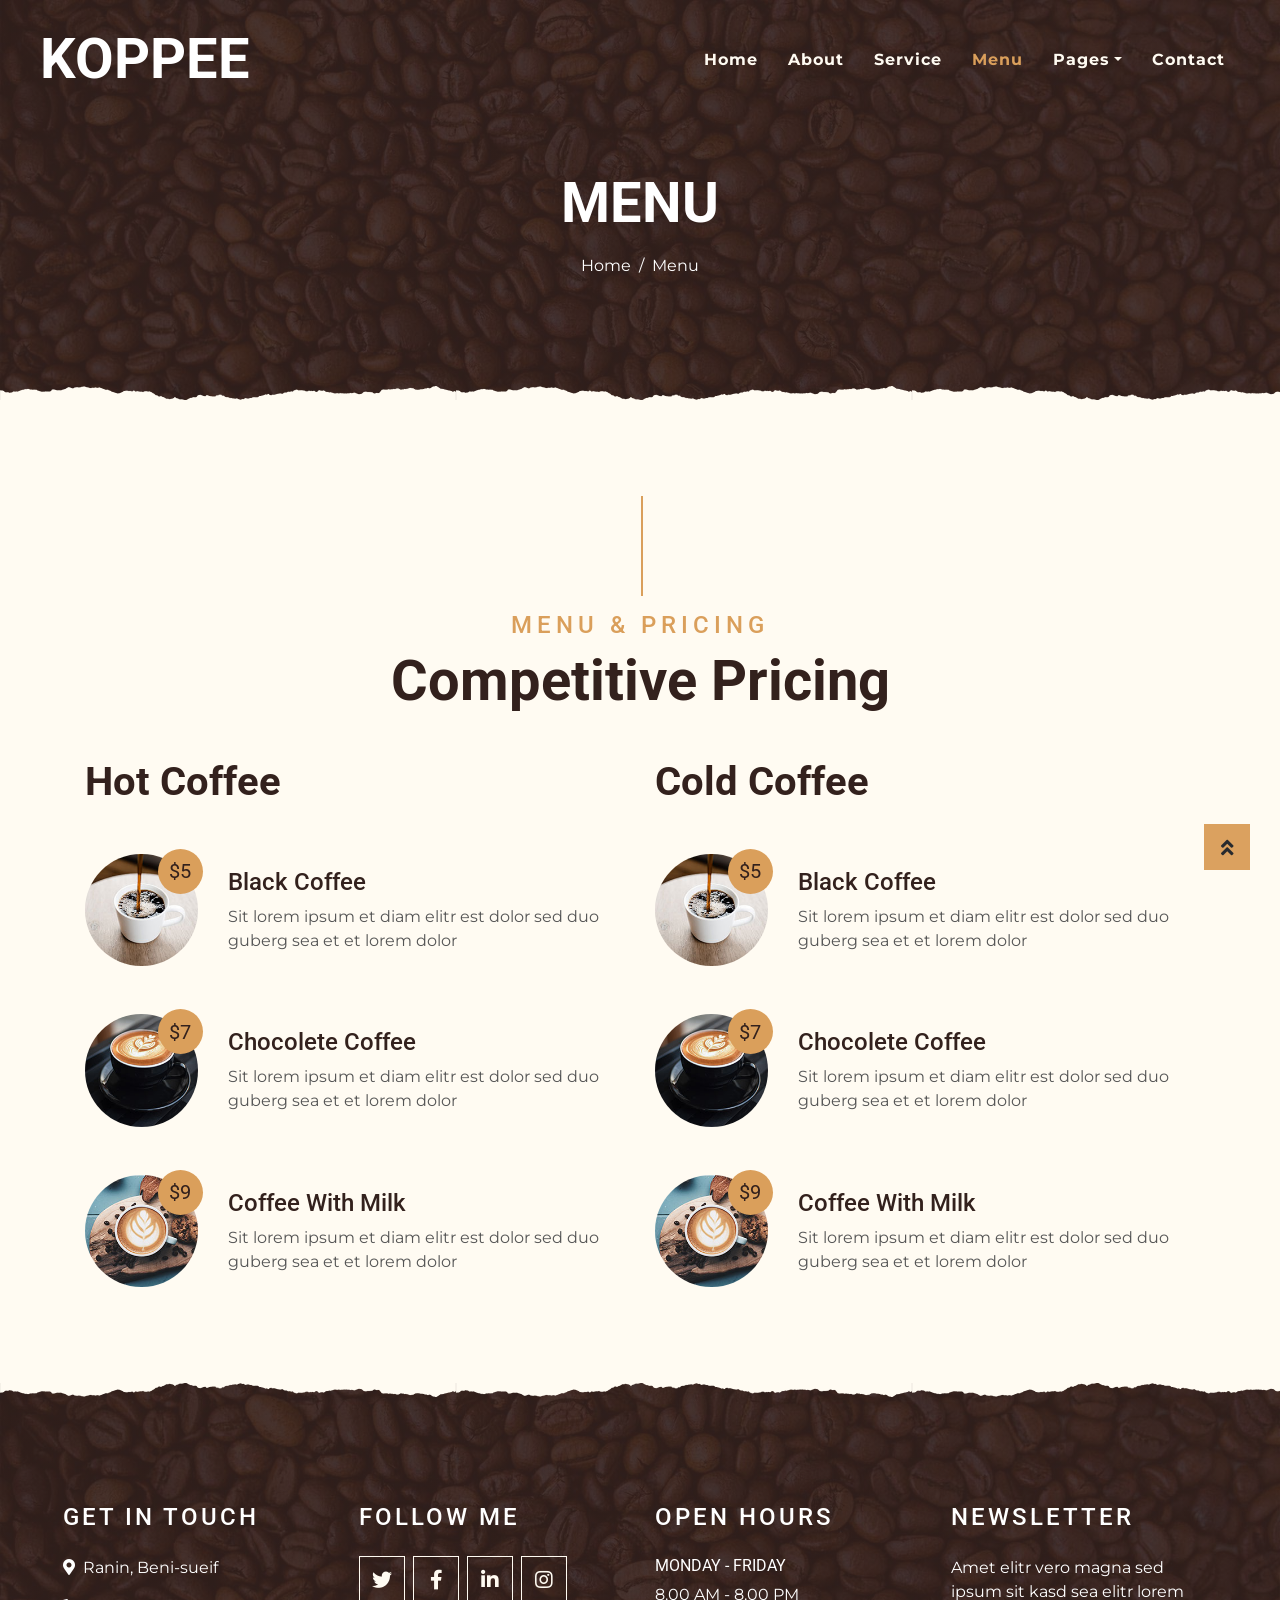
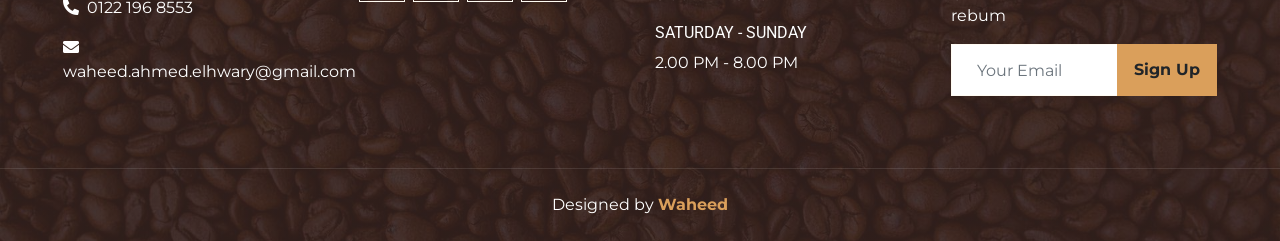
<file: menu.html>
<!DOCTYPE html>
<html lang="en">

<head>
    <meta charset="utf-8">
    <title>KOPPEE - Coffee Shop</title>
    <meta content="width=device-width, initial-scale=1.0" name="viewport">
    <meta content="KOPPEE - Coffee Shop" name="keywords">
    <meta content="KOPPEE - Coffee Shop" name="description">

    <!-- Favicon -->
    <link href="img/favicon.ico" rel="icon">

    <!-- Google Font -->
    <link rel="preconnect" href="https://fonts.gstatic.com">
    <link href="https://fonts.googleapis.com/css2?family=Montserrat:wght@200;400&family=Roboto:wght@400;500;700&display=swap" rel="stylesheet"> 

    <!-- Font Awesome -->
    <link href="https://cdnjs.cloudflare.com/ajax/libs/font-awesome/5.10.0/css/all.min.css" rel="stylesheet">

    <!-- Libraries Stylesheet -->
    <link href="lib/owlcarousel/assets/owl.carousel.min.css" rel="stylesheet">
    <link href="lib/tempusdominus/css/tempusdominus-bootstrap-4.min.css" rel="stylesheet" />

    <!-- Customized Bootstrap Stylesheet -->
    <link href="css/style.min.css" rel="stylesheet">
</head>

<body>
    <!-- Navbar Start -->
    <div class="container-fluid p-0 nav-bar">
        <nav class="navbar navbar-expand-lg bg-none navbar-dark py-3">
            <a href="index.html" class="navbar-brand px-lg-4 m-0">
                <h1 class="m-0 display-4 text-uppercase text-white">KOPPEE</h1>
            </a>
            <button type="button" class="navbar-toggler" data-toggle="collapse" data-target="#navbarCollapse">
                <span class="navbar-toggler-icon"></span>
            </button>
            <div class="collapse navbar-collapse justify-content-between" id="navbarCollapse">
                <div class="navbar-nav ml-auto p-4">
                    <a href="index.html" class="nav-item nav-link">Home</a>
                    <a href="about.html" class="nav-item nav-link">About</a>
                    <a href="service.html" class="nav-item nav-link">Service</a>
                    <a href="menu.html" class="nav-item nav-link active">Menu</a>
                    <div class="nav-item dropdown">
                        <a href="#" class="nav-link dropdown-toggle" data-toggle="dropdown">Pages</a>
                        <div class="dropdown-menu text-capitalize">
                            <a href="reservation.html" class="dropdown-item">Reservation</a>
                            <a href="testimonial.html" class="dropdown-item">Testimonial</a>
                        </div>
                    </div>
                    <a href="contact.html" class="nav-item nav-link">Contact</a>
                </div>
            </div>
        </nav>
    </div>
    <!-- Navbar End -->


    <!-- Page Header Start -->
    <div class="container-fluid page-header mb-5 position-relative overlay-bottom">
        <div class="d-flex flex-column align-items-center justify-content-center pt-0 pt-lg-5" style="min-height: 400px">
            <h1 class="display-4 mb-3 mt-0 mt-lg-5 text-white text-uppercase">Menu</h1>
            <div class="d-inline-flex mb-lg-5">
                <p class="m-0 text-white"><a class="text-white" href="">Home</a></p>
                <p class="m-0 text-white px-2">/</p>
                <p class="m-0 text-white">Menu</p>
            </div>
        </div>
    </div>
    <!-- Page Header End -->


    <!-- Menu Start -->
    <div class="container-fluid pt-5">
        <div class="container">
            <div class="section-title">
                <h4 class="text-primary text-uppercase" style="letter-spacing: 5px;">Menu & Pricing</h4>
                <h1 class="display-4">Competitive Pricing</h1>
            </div>
            <div class="row">
                <div class="col-lg-6">
                    <h1 class="mb-5">Hot Coffee</h1>
                    <div class="row align-items-center mb-5">
                        <div class="col-4 col-sm-3">
                            <img class="w-100 rounded-circle mb-3 mb-sm-0" src="img/menu-1.jpg" alt="">
                            <h5 class="menu-price">$5</h5>
                        </div>
                        <div class="col-8 col-sm-9">
                            <h4>Black Coffee</h4>
                            <p class="m-0">Sit lorem ipsum et diam elitr est dolor sed duo guberg sea et et lorem dolor</p>
                        </div>
                    </div>
                    <div class="row align-items-center mb-5">
                        <div class="col-4 col-sm-3">
                            <img class="w-100 rounded-circle mb-3 mb-sm-0" src="img/menu-2.jpg" alt="">
                            <h5 class="menu-price">$7</h5>
                        </div>
                        <div class="col-8 col-sm-9">
                            <h4>Chocolete Coffee</h4>
                            <p class="m-0">Sit lorem ipsum et diam elitr est dolor sed duo guberg sea et et lorem dolor</p>
                        </div>
                    </div>
                    <div class="row align-items-center mb-5">
                        <div class="col-4 col-sm-3">
                            <img class="w-100 rounded-circle mb-3 mb-sm-0" src="img/menu-3.jpg" alt="">
                            <h5 class="menu-price">$9</h5>
                        </div>
                        <div class="col-8 col-sm-9">
                            <h4>Coffee With Milk</h4>
                            <p class="m-0">Sit lorem ipsum et diam elitr est dolor sed duo guberg sea et et lorem dolor</p>
                        </div>
                    </div>
                </div>
                <div class="col-lg-6">
                    <h1 class="mb-5">Cold Coffee</h1>
                    <div class="row align-items-center mb-5">
                        <div class="col-4 col-sm-3">
                            <img class="w-100 rounded-circle mb-3 mb-sm-0" src="img/menu-1.jpg" alt="">
                            <h5 class="menu-price">$5</h5>
                        </div>
                        <div class="col-8 col-sm-9">
                            <h4>Black Coffee</h4>
                            <p class="m-0">Sit lorem ipsum et diam elitr est dolor sed duo guberg sea et et lorem dolor</p>
                        </div>
                    </div>
                    <div class="row align-items-center mb-5">
                        <div class="col-4 col-sm-3">
                            <img class="w-100 rounded-circle mb-3 mb-sm-0" src="img/menu-2.jpg" alt="">
                            <h5 class="menu-price">$7</h5>
                        </div>
                        <div class="col-8 col-sm-9">
                            <h4>Chocolete Coffee</h4>
                            <p class="m-0">Sit lorem ipsum et diam elitr est dolor sed duo guberg sea et et lorem dolor</p>
                        </div>
                    </div>
                    <div class="row align-items-center mb-5">
                        <div class="col-4 col-sm-3">
                            <img class="w-100 rounded-circle mb-3 mb-sm-0" src="img/menu-3.jpg" alt="">
                            <h5 class="menu-price">$9</h5>
                        </div>
                        <div class="col-8 col-sm-9">
                            <h4>Coffee With Milk</h4>
                            <p class="m-0">Sit lorem ipsum et diam elitr est dolor sed duo guberg sea et et lorem dolor</p>
                        </div>
                    </div>
                </div>
            </div>
        </div>
    </div>
    <!-- Menu End -->


    <!-- Footer Start -->
    <div class="container-fluid footer text-white mt-5 pt-5 px-0 position-relative overlay-top">
        <div class="row mx-0 pt-5 px-sm-3 px-lg-5 mt-4">
            <div class="col-lg-3 col-md-6 mb-5">
                <h4 class="text-white text-uppercase mb-4" style="letter-spacing: 3px;">Get In Touch</h4>
                <p><i class="fa fa-map-marker-alt mr-2"></i>Ranin, Beni-sueif</p>
                <p><i class="fa fa-phone-alt mr-2"></i>0122 196 8553</p>
                <p class="m-0"><i class="fa fa-envelope mr-2"></i>waheed.ahmed.elhwary@gmail.com</p>
            </div>
            <div class="col-lg-3 col-md-6 mb-5">
                <h4 class="text-white text-uppercase mb-4" style="letter-spacing: 3px;">Follow Me</h4>
                <!-- <p>Amet elitr vero magna sed ipsum sit kasd sea elitr lorem rebum</p> -->
                <div class="d-flex justify-content-start">
                    <a class="btn btn-lg btn-outline-light btn-lg-square mr-2" href="https://x.com/waheeda7med?s=09"><i class="fab fa-twitter"></i></a>
                    <a class="btn btn-lg btn-outline-light btn-lg-square mr-2" href="https://www.facebook.com/waheedahmed2076?mibextid=JRoKGi"><i class="fab fa-facebook-f"></i></a>
                    <a class="btn btn-lg btn-outline-light btn-lg-square mr-2" href="https://www.linkedin.com/in/waheed-ahmed2076/"><i class="fab fa-linkedin-in"></i></a>
                    <a class="btn btn-lg btn-outline-light btn-lg-square" href="https://www.instagram.com/waheedahmed2076?igsh=MXB1NnNmNTM5dGVnZA=="><i class="fab fa-instagram"></i></a>
                    <!-- <a class="btn btn-lg btn-outline-light btn-lg-square mr-2" href="https://youtube.com/freewebsitecode/"><i class="fab fa-youtube"></i></a> -->
                </div>
            </div>
            <div class="col-lg-3 col-md-6 mb-5">
                <h4 class="text-white text-uppercase mb-4" style="letter-spacing: 3px;">Open Hours</h4>
                <div>
                    <h6 class="text-white text-uppercase">Monday - Friday</h6>
                    <p>8.00 AM - 8.00 PM</p>
                    <h6 class="text-white text-uppercase">Saturday - Sunday</h6>
                    <p>2.00 PM - 8.00 PM</p>
                </div>
            </div>
            <div class="col-lg-3 col-md-6 mb-5">
                <h4 class="text-white text-uppercase mb-4" style="letter-spacing: 3px;">Newsletter</h4>
                <p>Amet elitr vero magna sed ipsum sit kasd sea elitr lorem rebum</p> 
                <div class="w-100">
                    <div class="input-group">
                        <input type="text" class="form-control border-light" style="padding: 25px;" placeholder="Your Email">
                        <div class="input-group-append">
                            <button class="btn btn-primary font-weight-bold px-3">Sign Up</button>
                        </div>
                    </div>
                </div>
            </div>
        </div>
        <div class="container-fluid text-center text-white border-top mt-4 py-4 px-sm-3 px-md-5" style="border-color: rgba(256, 256, 256, .1) !important;">
            
            <p class="m-0 text-white">Designed by <a class="font-weight-bold" href="https://www.facebook.com/waheedahmed2076?mibextid=JRoKGi">Waheed</a></p>
        </div>
    </div>
    <!-- Footer End -->


    <!-- Back to Top -->
    <a href="#" class="btn btn-lg btn-primary btn-lg-square back-to-top"><i class="fa fa-angle-double-up"></i></a>


    <!-- JavaScript Libraries -->
    <script src="https://code.jquery.com/jquery-3.4.1.min.js"></script>
    <script src="https://stackpath.bootstrapcdn.com/bootstrap/4.4.1/js/bootstrap.bundle.min.js"></script>
    <script src="lib/easing/easing.min.js"></script>
    <script src="lib/waypoints/waypoints.min.js"></script>
    <script src="lib/owlcarousel/owl.carousel.min.js"></script>
    <script src="lib/tempusdominus/js/moment.min.js"></script>
    <script src="lib/tempusdominus/js/moment-timezone.min.js"></script>
    <script src="lib/tempusdominus/js/tempusdominus-bootstrap-4.min.js"></script>

    <!-- Contact Javascript File -->
    <script src="mail/jqBootstrapValidation.min.js"></script>
    <script src="mail/contact.js"></script>

    <!-- Template Javascript -->
    <script src="js/main.js"></script>
</body>

</html>
</file>
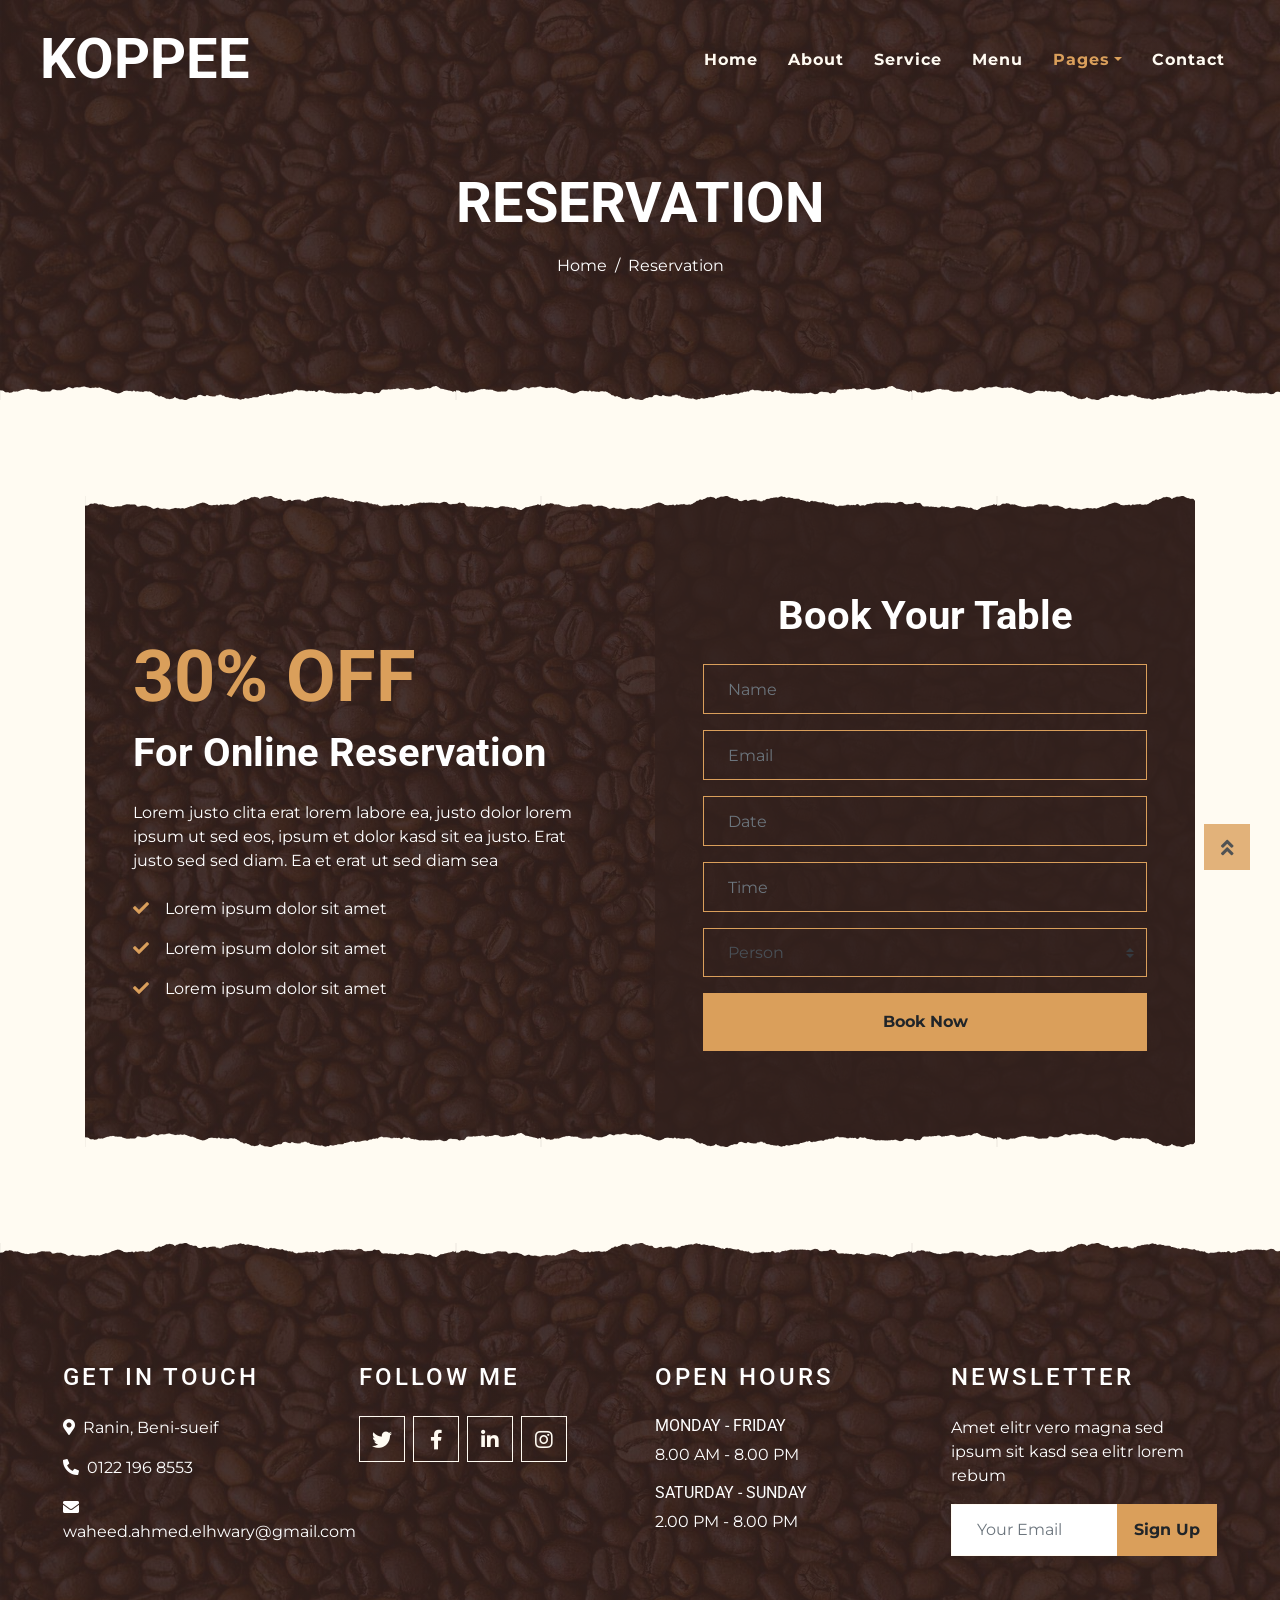
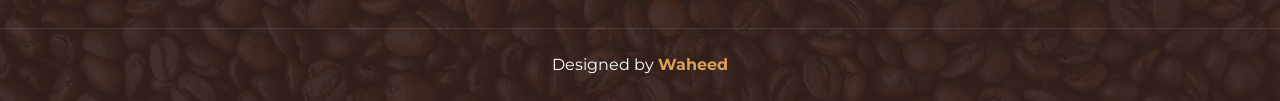
<file: reservation.html>
<!DOCTYPE html>
<html lang="en">

<head>
    <meta charset="utf-8">
    <title>KOPPEE - Coffee Shop</title>
    <meta content="width=device-width, initial-scale=1.0" name="viewport">
    <meta content="KOPPEE - Coffee Shop" name="keywords">
    <meta content="KOPPEE - Coffee Shop" name="description">

    <!-- Favicon -->
    <link href="img/favicon.ico" rel="icon">

    <!-- Google Font -->
    <link rel="preconnect" href="https://fonts.gstatic.com">
    <link href="https://fonts.googleapis.com/css2?family=Montserrat:wght@200;400&family=Roboto:wght@400;500;700&display=swap" rel="stylesheet"> 

    <!-- Font Awesome -->
    <link href="https://cdnjs.cloudflare.com/ajax/libs/font-awesome/5.10.0/css/all.min.css" rel="stylesheet">

    <!-- Libraries Stylesheet -->
    <link href="lib/owlcarousel/assets/owl.carousel.min.css" rel="stylesheet">
    <link href="lib/tempusdominus/css/tempusdominus-bootstrap-4.min.css" rel="stylesheet" />

    <!-- Customized Bootstrap Stylesheet -->
    <link href="css/style.min.css" rel="stylesheet">
</head>

<body>
    <!-- Navbar Start -->
    <div class="container-fluid p-0 nav-bar">
        <nav class="navbar navbar-expand-lg bg-none navbar-dark py-3">
            <a href="index.html" class="navbar-brand px-lg-4 m-0">
                <h1 class="m-0 display-4 text-uppercase text-white">KOPPEE</h1>
            </a>
            <button type="button" class="navbar-toggler" data-toggle="collapse" data-target="#navbarCollapse">
                <span class="navbar-toggler-icon"></span>
            </button>
            <div class="collapse navbar-collapse justify-content-between" id="navbarCollapse">
                <div class="navbar-nav ml-auto p-4">
                    <a href="index.html" class="nav-item nav-link">Home</a>
                    <a href="about.html" class="nav-item nav-link">About</a>
                    <a href="service.html" class="nav-item nav-link">Service</a>
                    <a href="menu.html" class="nav-item nav-link">Menu</a>
                    <div class="nav-item dropdown">
                        <a href="#" class="nav-link dropdown-toggle active" data-toggle="dropdown">Pages</a>
                        <div class="dropdown-menu text-capitalize">
                            <a href="reservation.html" class="dropdown-item active">Reservation</a>
                            <a href="testimonial.html" class="dropdown-item">Testimonial</a>
                        </div>
                    </div>
                    <a href="contact.html" class="nav-item nav-link">Contact</a>
                </div>
            </div>
        </nav>
    </div>
    <!-- Navbar End -->


    <!-- Page Header Start -->
    <div class="container-fluid page-header mb-5 position-relative overlay-bottom">
        <div class="d-flex flex-column align-items-center justify-content-center pt-0 pt-lg-5" style="min-height: 400px">
            <h1 class="display-4 mb-3 mt-0 mt-lg-5 text-white text-uppercase">Reservation</h1>
            <div class="d-inline-flex mb-lg-5">
                <p class="m-0 text-white"><a class="text-white" href="">Home</a></p>
                <p class="m-0 text-white px-2">/</p>
                <p class="m-0 text-white">Reservation</p>
            </div>
        </div>
    </div>
    <!-- Page Header End -->


    <!-- Reservation Start -->
    <div class="container-fluid py-5">
        <div class="container">
            <div class="reservation position-relative overlay-top overlay-bottom">
                <div class="row align-items-center">
                    <div class="col-lg-6 my-5 my-lg-0">
                        <div class="p-5">
                            <div class="mb-4">
                                <h1 class="display-3 text-primary">30% OFF</h1>
                                <h1 class="text-white">For Online Reservation</h1>
                            </div>
                            <p class="text-white">Lorem justo clita erat lorem labore ea, justo dolor lorem ipsum ut sed eos,
                                ipsum et dolor kasd sit ea justo. Erat justo sed sed diam. Ea et erat ut sed diam sea</p>
                            <ul class="list-inline text-white m-0">
                                <li class="py-2"><i class="fa fa-check text-primary mr-3"></i>Lorem ipsum dolor sit amet</li>
                                <li class="py-2"><i class="fa fa-check text-primary mr-3"></i>Lorem ipsum dolor sit amet</li>
                                <li class="py-2"><i class="fa fa-check text-primary mr-3"></i>Lorem ipsum dolor sit amet</li>
                            </ul>
                        </div>
                    </div>
                    <div class="col-lg-6">
                        <div class="text-center p-5" style="background: rgba(51, 33, 29, .8);">
                            <h1 class="text-white mb-4 mt-5">Book Your Table</h1>
                            <form class="mb-5">
                                <div class="form-group">
                                    <input type="text" class="form-control bg-transparent border-primary p-4" placeholder="Name"
                                        required="required" />
                                </div>
                                <div class="form-group">
                                    <input type="email" class="form-control bg-transparent border-primary p-4" placeholder="Email"
                                        required="required" />
                                </div>
                                <div class="form-group">
                                    <div class="date" id="date" data-target-input="nearest">
                                        <input type="text" class="form-control bg-transparent border-primary p-4 datetimepicker-input" placeholder="Date" data-target="#date" data-toggle="datetimepicker"/>
                                    </div>
                                </div>
                                <div class="form-group">
                                    <div class="time" id="time" data-target-input="nearest">
                                        <input type="text" class="form-control bg-transparent border-primary p-4 datetimepicker-input" placeholder="Time" data-target="#time" data-toggle="datetimepicker"/>
                                    </div>
                                </div>
                                <div class="form-group">
                                    <select class="custom-select bg-transparent border-primary px-4" style="height: 49px;">
                                        <option selected>Person</option>
                                        <option value="1">Person 1</option>
                                        <option value="2">Person 2</option>
                                        <option value="3">Person 3</option>
                                        <option value="3">Person 4</option>
                                    </select>
                                </div>
                                
                                <div>
                                    <button class="btn btn-primary btn-block font-weight-bold py-3" type="submit">Book Now</button>
                                </div>
                            </form>
                        </div>
                    </div>
                </div>
            </div>
        </div>
    </div>
    <!-- Reservation End -->


    <!-- Footer Start -->
   <div class="container-fluid footer text-white mt-5 pt-5 px-0 position-relative overlay-top">
        <div class="row mx-0 pt-5 px-sm-3 px-lg-5 mt-4">
            <div class="col-lg-3 col-md-6 mb-5">
                <h4 class="text-white text-uppercase mb-4" style="letter-spacing: 3px;">Get In Touch</h4>
                <p><i class="fa fa-map-marker-alt mr-2"></i>Ranin, Beni-sueif</p>
                <p><i class="fa fa-phone-alt mr-2"></i>0122 196 8553</p>
                <p class="m-0"><i class="fa fa-envelope mr-2"></i>waheed.ahmed.elhwary@gmail.com</p>
            </div>
            <div class="col-lg-3 col-md-6 mb-5">
                <h4 class="text-white text-uppercase mb-4" style="letter-spacing: 3px;">Follow Me</h4>
                <!-- <p>Amet elitr vero magna sed ipsum sit kasd sea elitr lorem rebum</p> -->
                <div class="d-flex justify-content-start">
                    <a class="btn btn-lg btn-outline-light btn-lg-square mr-2" href="https://x.com/waheeda7med?s=09"><i class="fab fa-twitter"></i></a>
                    <a class="btn btn-lg btn-outline-light btn-lg-square mr-2" href="https://www.facebook.com/waheedahmed2076?mibextid=JRoKGi"><i class="fab fa-facebook-f"></i></a>
                    <a class="btn btn-lg btn-outline-light btn-lg-square mr-2" href="https://www.linkedin.com/in/waheed-ahmed2076/"><i class="fab fa-linkedin-in"></i></a>
                    <a class="btn btn-lg btn-outline-light btn-lg-square" href="https://www.instagram.com/waheedahmed2076?igsh=MXB1NnNmNTM5dGVnZA=="><i class="fab fa-instagram"></i></a>
                    <!-- <a class="btn btn-lg btn-outline-light btn-lg-square mr-2" href="https://youtube.com/freewebsitecode/"><i class="fab fa-youtube"></i></a> -->
                </div>
            </div>
            <div class="col-lg-3 col-md-6 mb-5">
                <h4 class="text-white text-uppercase mb-4" style="letter-spacing: 3px;">Open Hours</h4>
                <div>
                    <h6 class="text-white text-uppercase">Monday - Friday</h6>
                    <p>8.00 AM - 8.00 PM</p>
                    <h6 class="text-white text-uppercase">Saturday - Sunday</h6>
                    <p>2.00 PM - 8.00 PM</p>
                </div>
            </div>
            <div class="col-lg-3 col-md-6 mb-5">
                <h4 class="text-white text-uppercase mb-4" style="letter-spacing: 3px;">Newsletter</h4>
                <p>Amet elitr vero magna sed ipsum sit kasd sea elitr lorem rebum</p> 
                <div class="w-100">
                    <div class="input-group">
                        <input type="text" class="form-control border-light" style="padding: 25px;" placeholder="Your Email">
                        <div class="input-group-append">
                            <button class="btn btn-primary font-weight-bold px-3">Sign Up</button>
                        </div>
                    </div>
                </div>
            </div>
        </div>
        <div class="container-fluid text-center text-white border-top mt-4 py-4 px-sm-3 px-md-5" style="border-color: rgba(256, 256, 256, .1) !important;">
            
            <p class="m-0 text-white">Designed by <a class="font-weight-bold" href="https://www.facebook.com/waheedahmed2076?mibextid=JRoKGi">Waheed</a></p>
        </div>
    </div>
    <!-- Footer End -->


    <!-- Back to Top -->
    <a href="#" class="btn btn-lg btn-primary btn-lg-square back-to-top"><i class="fa fa-angle-double-up"></i></a>


    <!-- JavaScript Libraries -->
    <script src="https://code.jquery.com/jquery-3.4.1.min.js"></script>
    <script src="https://stackpath.bootstrapcdn.com/bootstrap/4.4.1/js/bootstrap.bundle.min.js"></script>
    <script src="lib/easing/easing.min.js"></script>
    <script src="lib/waypoints/waypoints.min.js"></script>
    <script src="lib/owlcarousel/owl.carousel.min.js"></script>
    <script src="lib/tempusdominus/js/moment.min.js"></script>
    <script src="lib/tempusdominus/js/moment-timezone.min.js"></script>
    <script src="lib/tempusdominus/js/tempusdominus-bootstrap-4.min.js"></script>

    <!-- Contact Javascript File -->
    <script src="mail/jqBootstrapValidation.min.js"></script>
    <script src="mail/contact.js"></script>

    <!-- Template Javascript -->
    <script src="js/main.js"></script>
</body>

</html>
</file>
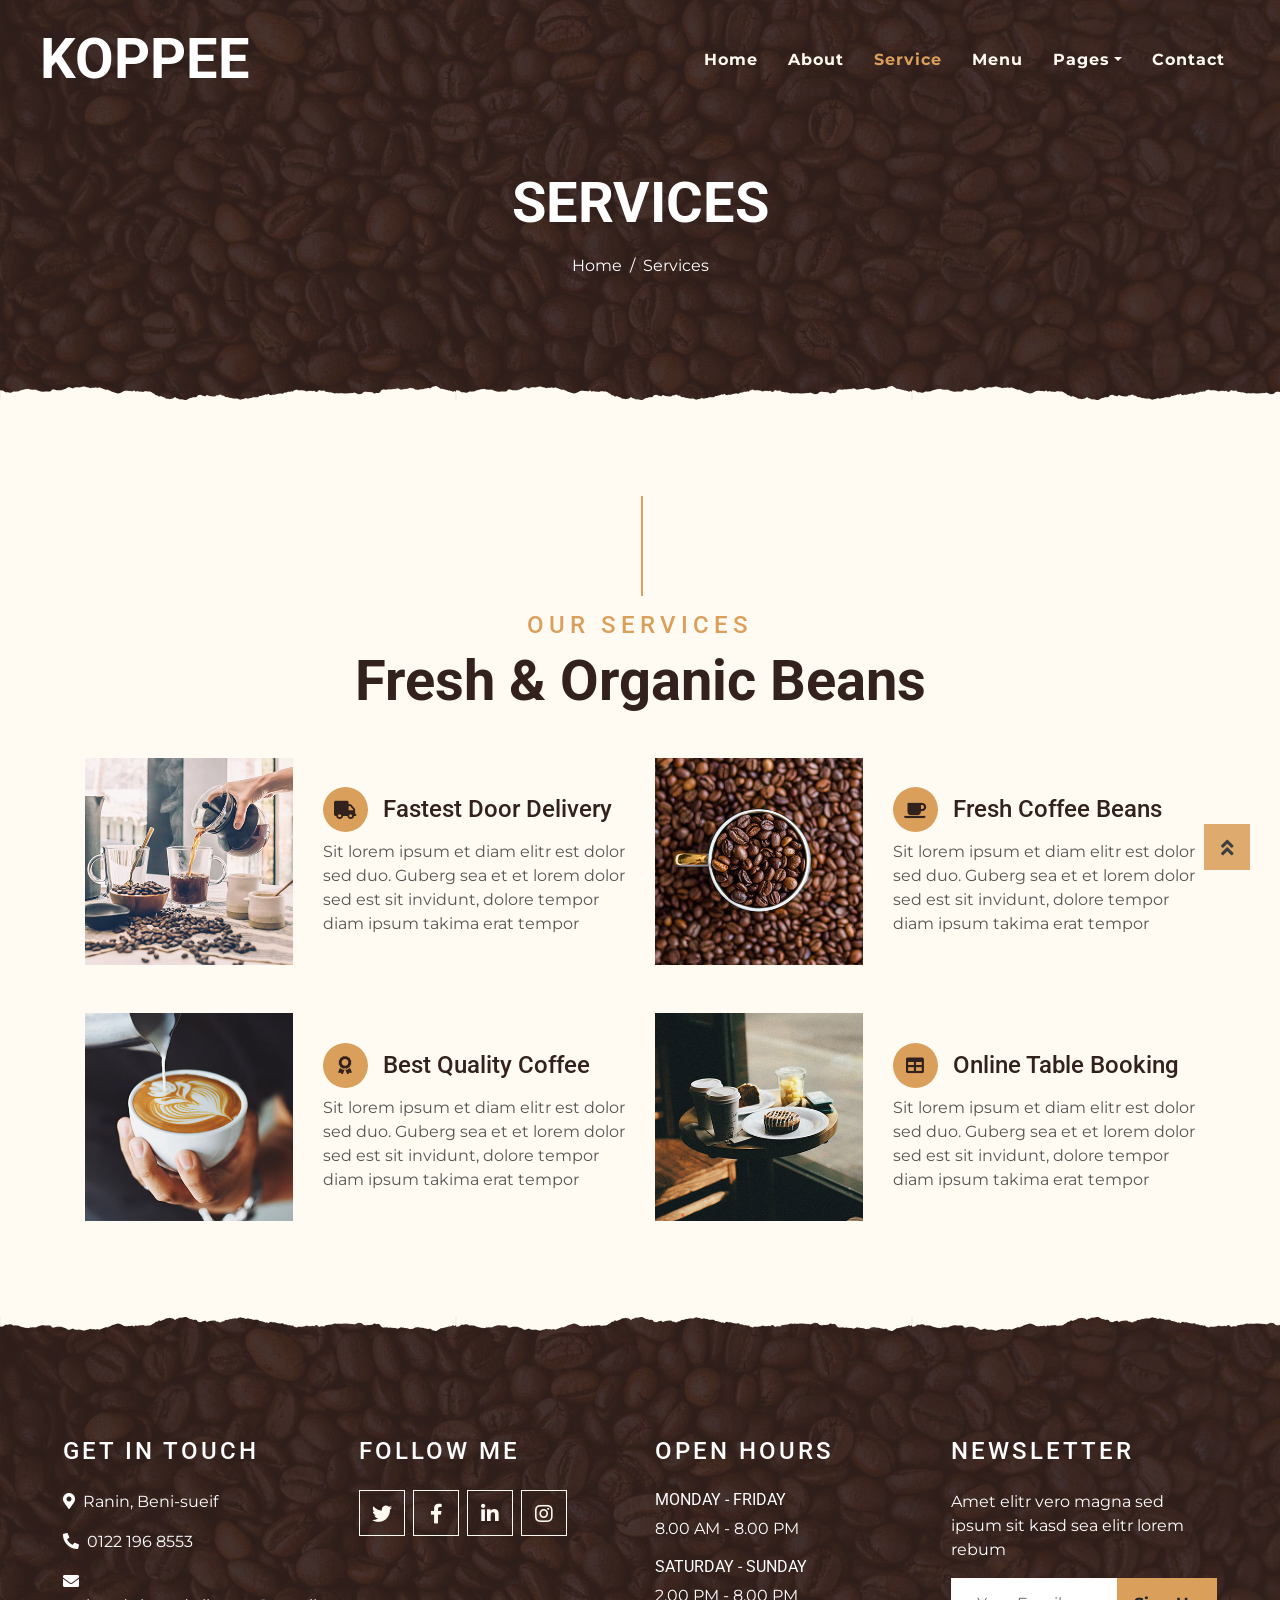
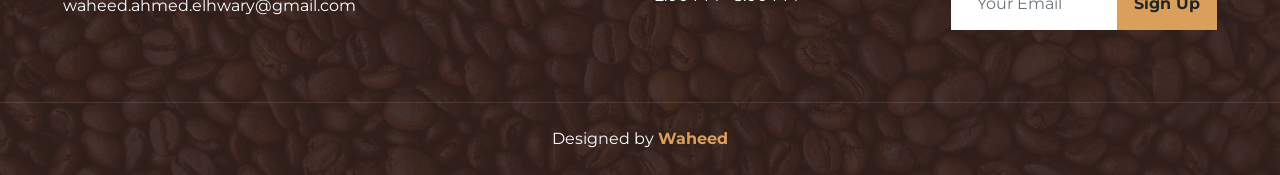
<file: service.html>
<!DOCTYPE html>
<html lang="en">

<head>
    <meta charset="utf-8">
    <title>KOPPEE - Coffee Shop</title>
    <meta content="width=device-width, initial-scale=1.0" name="viewport">
    <meta content="KOPPEE - Coffee Shop" name="keywords">
    <meta content="KOPPEE - Coffee Shop" name="description">

    <!-- Favicon -->
    <link href="img/favicon.ico" rel="icon">

    <!-- Google Font -->
    <link rel="preconnect" href="https://fonts.gstatic.com">
    <link href="https://fonts.googleapis.com/css2?family=Montserrat:wght@200;400&family=Roboto:wght@400;500;700&display=swap" rel="stylesheet"> 

    <!-- Font Awesome -->
    <link href="https://cdnjs.cloudflare.com/ajax/libs/font-awesome/5.10.0/css/all.min.css" rel="stylesheet">

    <!-- Libraries Stylesheet -->
    <link href="lib/owlcarousel/assets/owl.carousel.min.css" rel="stylesheet">
    <link href="lib/tempusdominus/css/tempusdominus-bootstrap-4.min.css" rel="stylesheet" />

    <!-- Customized Bootstrap Stylesheet -->
    <link href="css/style.min.css" rel="stylesheet">
</head>

<body>
    <!-- Navbar Start -->
    <div class="container-fluid p-0 nav-bar">
        <nav class="navbar navbar-expand-lg bg-none navbar-dark py-3">
            <a href="index.html" class="navbar-brand px-lg-4 m-0">
                <h1 class="m-0 display-4 text-uppercase text-white">KOPPEE</h1>
            </a>
            <button type="button" class="navbar-toggler" data-toggle="collapse" data-target="#navbarCollapse">
                <span class="navbar-toggler-icon"></span>
            </button>
            <div class="collapse navbar-collapse justify-content-between" id="navbarCollapse">
                <div class="navbar-nav ml-auto p-4">
                    <a href="index.html" class="nav-item nav-link">Home</a>
                    <a href="about.html" class="nav-item nav-link">About</a>
                    <a href="service.html" class="nav-item nav-link active">Service</a>
                    <a href="menu.html" class="nav-item nav-link">Menu</a>
                    <div class="nav-item dropdown">
                        <a href="#" class="nav-link dropdown-toggle" data-toggle="dropdown">Pages</a>
                        <div class="dropdown-menu text-capitalize">
                            <a href="reservation.html" class="dropdown-item">Reservation</a>
                            <a href="testimonial.html" class="dropdown-item">Testimonial</a>
                        </div>
                    </div>
                    <a href="contact.html" class="nav-item nav-link">Contact</a>
                </div>
            </div>
        </nav>
    </div>
    <!-- Navbar End -->


    <!-- Page Header Start -->
    <div class="container-fluid page-header mb-5 position-relative overlay-bottom">
        <div class="d-flex flex-column align-items-center justify-content-center pt-0 pt-lg-5" style="min-height: 400px">
            <h1 class="display-4 mb-3 mt-0 mt-lg-5 text-white text-uppercase">Services</h1>
            <div class="d-inline-flex mb-lg-5">
                <p class="m-0 text-white"><a class="text-white" href="">Home</a></p>
                <p class="m-0 text-white px-2">/</p>
                <p class="m-0 text-white">Services</p>
            </div>
        </div>
    </div>
    <!-- Page Header End -->


    <!-- Service Start -->
    <div class="container-fluid pt-5">
        <div class="container">
            <div class="section-title">
                <h4 class="text-primary text-uppercase" style="letter-spacing: 5px;">Our Services</h4>
                <h1 class="display-4">Fresh & Organic Beans</h1>
            </div>
            <div class="row">
                <div class="col-lg-6 mb-5">
                    <div class="row align-items-center">
                        <div class="col-sm-5">
                            <img class="img-fluid mb-3 mb-sm-0" src="img/service-1.jpg" alt="">
                        </div>
                        <div class="col-sm-7">
                            <h4><i class="fa fa-truck service-icon"></i>Fastest Door Delivery</h4>
                            <p class="m-0">Sit lorem ipsum et diam elitr est dolor sed duo. Guberg sea et et lorem dolor sed est sit
                                invidunt, dolore tempor diam ipsum takima erat tempor</p>
                        </div>
                    </div>
                </div>
                <div class="col-lg-6 mb-5">
                    <div class="row align-items-center">
                        <div class="col-sm-5">
                            <img class="img-fluid mb-3 mb-sm-0" src="img/service-2.jpg" alt="">
                        </div>
                        <div class="col-sm-7">
                            <h4><i class="fa fa-coffee service-icon"></i>Fresh Coffee Beans</h4>
                            <p class="m-0">Sit lorem ipsum et diam elitr est dolor sed duo. Guberg sea et et lorem dolor sed est sit
                                invidunt, dolore tempor diam ipsum takima erat tempor</p>
                        </div>
                    </div>
                </div>
                <div class="col-lg-6 mb-5">
                    <div class="row align-items-center">
                        <div class="col-sm-5">
                            <img class="img-fluid mb-3 mb-sm-0" src="img/service-3.jpg" alt="">
                        </div>
                        <div class="col-sm-7">
                            <h4><i class="fa fa-award service-icon"></i>Best Quality Coffee</h4>
                            <p class="m-0">Sit lorem ipsum et diam elitr est dolor sed duo. Guberg sea et et lorem dolor sed est sit
                                invidunt, dolore tempor diam ipsum takima erat tempor</p>
                        </div>
                    </div>
                </div>
                <div class="col-lg-6 mb-5">
                    <div class="row align-items-center">
                        <div class="col-sm-5">
                            <img class="img-fluid mb-3 mb-sm-0" src="img/service-4.jpg" alt="">
                        </div>
                        <div class="col-sm-7">
                            <h4><i class="fa fa-table service-icon"></i>Online Table Booking</h4>
                            <p class="m-0">Sit lorem ipsum et diam elitr est dolor sed duo. Guberg sea et et lorem dolor sed est sit
                                invidunt, dolore tempor diam ipsum takima erat tempor</p>
                        </div>
                    </div>
                </div>
            </div>
        </div>
    </div>
    <!-- Service End -->


    <!-- Footer Start -->
    <div class="container-fluid footer text-white mt-5 pt-5 px-0 position-relative overlay-top">
        <div class="row mx-0 pt-5 px-sm-3 px-lg-5 mt-4">
            <div class="col-lg-3 col-md-6 mb-5">
                <h4 class="text-white text-uppercase mb-4" style="letter-spacing: 3px;">Get In Touch</h4>
                <p><i class="fa fa-map-marker-alt mr-2"></i>Ranin, Beni-sueif</p>
                <p><i class="fa fa-phone-alt mr-2"></i>0122 196 8553</p>
                <p class="m-0"><i class="fa fa-envelope mr-2"></i>waheed.ahmed.elhwary@gmail.com</p>
            </div>
            <div class="col-lg-3 col-md-6 mb-5">
                <h4 class="text-white text-uppercase mb-4" style="letter-spacing: 3px;">Follow Me</h4>
                <!-- <p>Amet elitr vero magna sed ipsum sit kasd sea elitr lorem rebum</p> -->
                <div class="d-flex justify-content-start">
                    <a class="btn btn-lg btn-outline-light btn-lg-square mr-2" href="https://x.com/waheeda7med?s=09"><i class="fab fa-twitter"></i></a>
                    <a class="btn btn-lg btn-outline-light btn-lg-square mr-2" href="https://www.facebook.com/waheedahmed2076?mibextid=JRoKGi"><i class="fab fa-facebook-f"></i></a>
                    <a class="btn btn-lg btn-outline-light btn-lg-square mr-2" href="https://www.linkedin.com/in/waheed-ahmed2076/"><i class="fab fa-linkedin-in"></i></a>
                    <a class="btn btn-lg btn-outline-light btn-lg-square" href="https://www.instagram.com/waheedahmed2076?igsh=MXB1NnNmNTM5dGVnZA=="><i class="fab fa-instagram"></i></a>
                    <!-- <a class="btn btn-lg btn-outline-light btn-lg-square mr-2" href="https://youtube.com/freewebsitecode/"><i class="fab fa-youtube"></i></a> -->
                </div>
            </div>
            <div class="col-lg-3 col-md-6 mb-5">
                <h4 class="text-white text-uppercase mb-4" style="letter-spacing: 3px;">Open Hours</h4>
                <div>
                    <h6 class="text-white text-uppercase">Monday - Friday</h6>
                    <p>8.00 AM - 8.00 PM</p>
                    <h6 class="text-white text-uppercase">Saturday - Sunday</h6>
                    <p>2.00 PM - 8.00 PM</p>
                </div>
            </div>
            <div class="col-lg-3 col-md-6 mb-5">
                <h4 class="text-white text-uppercase mb-4" style="letter-spacing: 3px;">Newsletter</h4>
                <p>Amet elitr vero magna sed ipsum sit kasd sea elitr lorem rebum</p> 
                <div class="w-100">
                    <div class="input-group">
                        <input type="text" class="form-control border-light" style="padding: 25px;" placeholder="Your Email">
                        <div class="input-group-append">
                            <button class="btn btn-primary font-weight-bold px-3">Sign Up</button>
                        </div>
                    </div>
                </div>
            </div>
        </div>
        <div class="container-fluid text-center text-white border-top mt-4 py-4 px-sm-3 px-md-5" style="border-color: rgba(256, 256, 256, .1) !important;">
            
            <p class="m-0 text-white">Designed by <a class="font-weight-bold" href="https://www.facebook.com/waheedahmed2076?mibextid=JRoKGi">Waheed</a></p>
        </div>
    </div>
    <!-- Footer End -->


    <!-- Back to Top -->
    <a href="#" class="btn btn-lg btn-primary btn-lg-square back-to-top"><i class="fa fa-angle-double-up"></i></a>


    <!-- JavaScript Libraries -->
    <script src="https://code.jquery.com/jquery-3.4.1.min.js"></script>
    <script src="https://stackpath.bootstrapcdn.com/bootstrap/4.4.1/js/bootstrap.bundle.min.js"></script>
    <script src="lib/easing/easing.min.js"></script>
    <script src="lib/waypoints/waypoints.min.js"></script>
    <script src="lib/owlcarousel/owl.carousel.min.js"></script>
    <script src="lib/tempusdominus/js/moment.min.js"></script>
    <script src="lib/tempusdominus/js/moment-timezone.min.js"></script>
    <script src="lib/tempusdominus/js/tempusdominus-bootstrap-4.min.js"></script>

    <!-- Contact Javascript File -->
    <script src="mail/jqBootstrapValidation.min.js"></script>
    <script src="mail/contact.js"></script>

    <!-- Template Javascript -->
    <script src="js/main.js"></script>
</body>

</html>
</file>
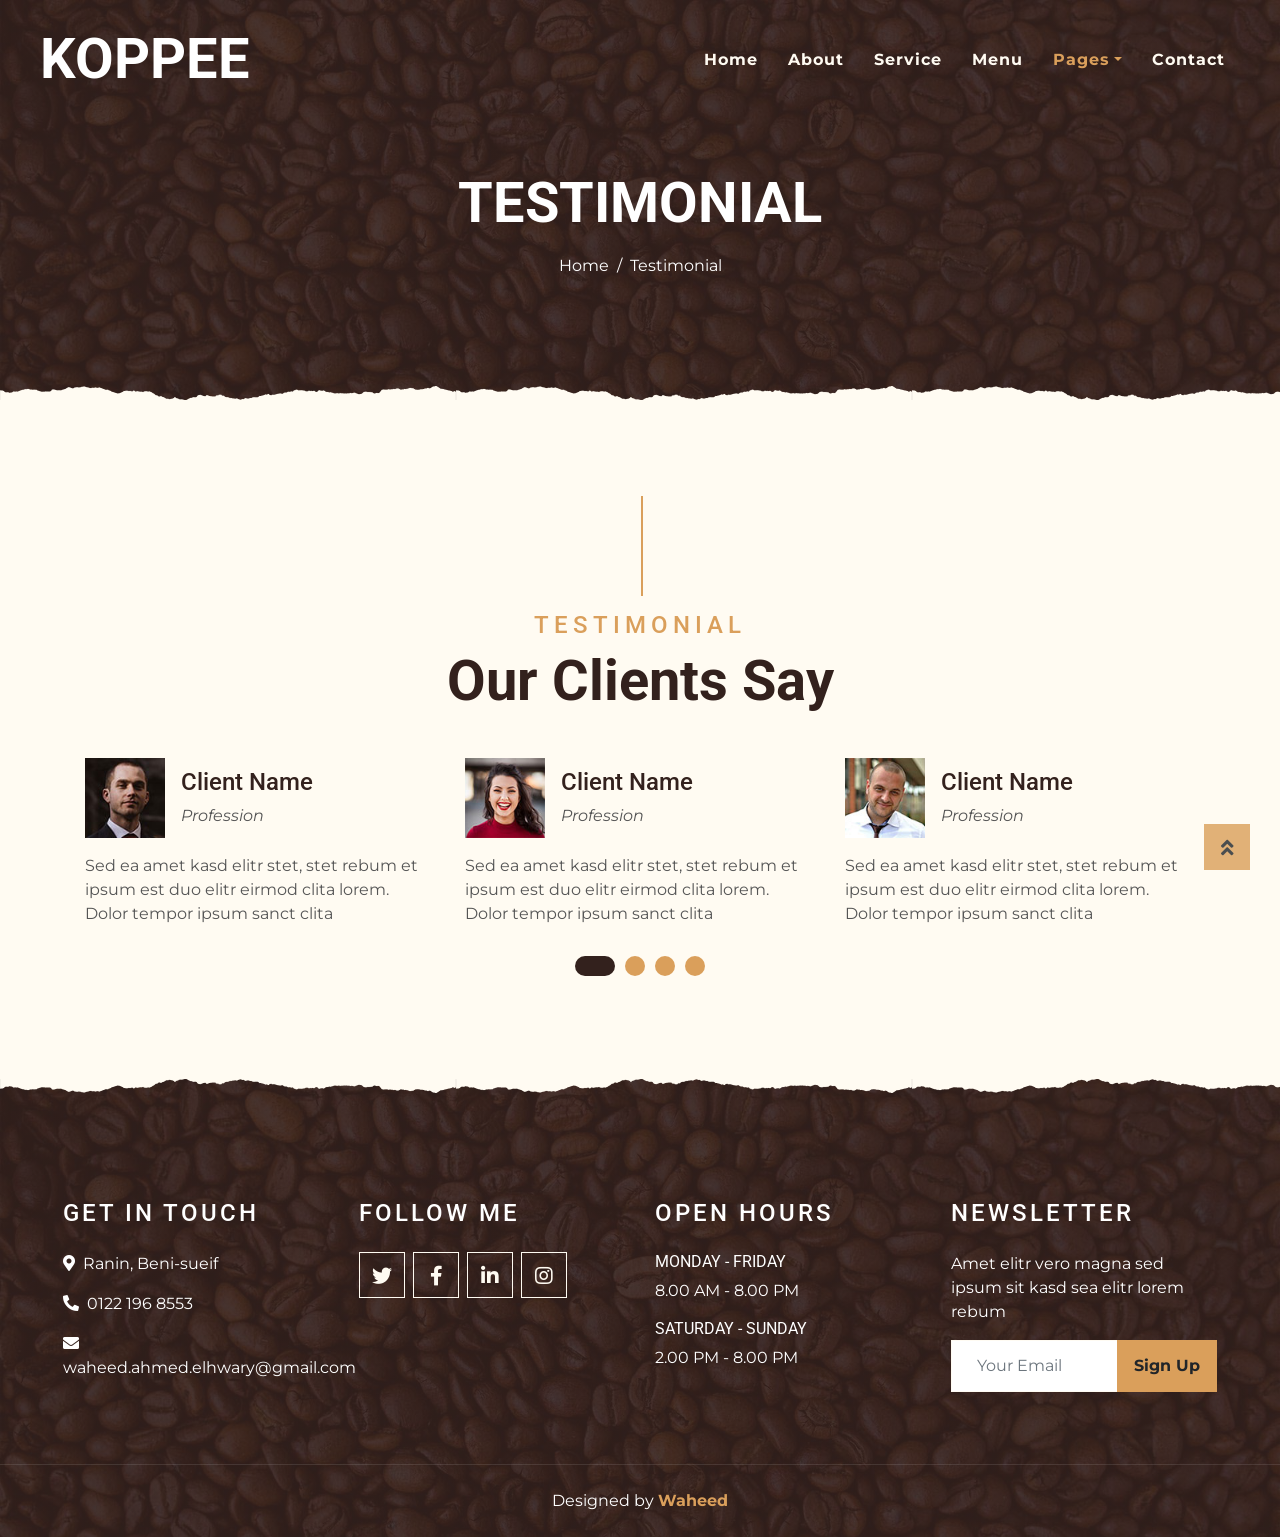
<file: testimonial.html>
<!DOCTYPE html>
<html lang="en">

<head>
    <meta charset="utf-8">
    <title>KOPPEE - Coffee Shop</title>
    <meta content="width=device-width, initial-scale=1.0" name="viewport">
    <meta content="KOPPEE - Coffee Shop" name="keywords">
    <meta content="KOPPEE - Coffee Shop" name="description">

    <!-- Favicon -->
    <link href="img/favicon.ico" rel="icon">

    <!-- Google Font -->
    <link rel="preconnect" href="https://fonts.gstatic.com">
    <link href="https://fonts.googleapis.com/css2?family=Montserrat:wght@200;400&family=Roboto:wght@400;500;700&display=swap" rel="stylesheet"> 

    <!-- Font Awesome -->
    <link href="https://cdnjs.cloudflare.com/ajax/libs/font-awesome/5.10.0/css/all.min.css" rel="stylesheet">

    <!-- Libraries Stylesheet -->
    <link href="lib/owlcarousel/assets/owl.carousel.min.css" rel="stylesheet">
    <link href="lib/tempusdominus/css/tempusdominus-bootstrap-4.min.css" rel="stylesheet" />

    <!-- Customized Bootstrap Stylesheet -->
    <link href="css/style.min.css" rel="stylesheet">
</head>

<body>
    <!-- Navbar Start -->
    <div class="container-fluid p-0 nav-bar">
        <nav class="navbar navbar-expand-lg bg-none navbar-dark py-3">
            <a href="index.html" class="navbar-brand px-lg-4 m-0">
                <h1 class="m-0 display-4 text-uppercase text-white">KOPPEE</h1>
            </a>
            <button type="button" class="navbar-toggler" data-toggle="collapse" data-target="#navbarCollapse">
                <span class="navbar-toggler-icon"></span>
            </button>
            <div class="collapse navbar-collapse justify-content-between" id="navbarCollapse">
                <div class="navbar-nav ml-auto p-4">
                    <a href="index.html" class="nav-item nav-link">Home</a>
                    <a href="about.html" class="nav-item nav-link">About</a>
                    <a href="service.html" class="nav-item nav-link">Service</a>
                    <a href="menu.html" class="nav-item nav-link">Menu</a>
                    <div class="nav-item dropdown">
                        <a href="#" class="nav-link dropdown-toggle active" data-toggle="dropdown">Pages</a>
                        <div class="dropdown-menu text-capitalize">
                            <a href="reservation.html" class="dropdown-item">Reservation</a>
                            <a href="testimonial.html" class="dropdown-item active">Testimonial</a>
                        </div>
                    </div>
                    <a href="contact.html" class="nav-item nav-link">Contact</a>
                </div>
            </div>
        </nav>
    </div>
    <!-- Navbar End -->


    <!-- Page Header Start -->
    <div class="container-fluid page-header mb-5 position-relative overlay-bottom">
        <div class="d-flex flex-column align-items-center justify-content-center pt-0 pt-lg-5" style="min-height: 400px">
            <h1 class="display-4 mb-3 mt-0 mt-lg-5 text-white text-uppercase">Testimonial</h1>
            <div class="d-inline-flex mb-lg-5">
                <p class="m-0 text-white"><a class="text-white" href="">Home</a></p>
                <p class="m-0 text-white px-2">/</p>
                <p class="m-0 text-white">Testimonial</p>
            </div>
        </div>
    </div>
    <!-- Page Header End -->


    <!-- Testimonial Start -->
    <div class="container-fluid py-5">
        <div class="container">
            <div class="section-title">
                <h4 class="text-primary text-uppercase" style="letter-spacing: 5px;">Testimonial</h4>
                <h1 class="display-4">Our Clients Say</h1>
            </div>
            <div class="owl-carousel testimonial-carousel">
                <div class="testimonial-item">
                    <div class="d-flex align-items-center mb-3">
                        <img class="img-fluid" src="img/testimonial-1.jpg" alt="">
                        <div class="ml-3">
                            <h4>Client Name</h4>
                            <i>Profession</i>
                        </div>
                    </div>
                    <p class="m-0">Sed ea amet kasd elitr stet, stet rebum et ipsum est duo elitr eirmod clita lorem. Dolor tempor ipsum sanct clita</p>
                </div>
                <div class="testimonial-item">
                    <div class="d-flex align-items-center mb-3">
                        <img class="img-fluid" src="img/testimonial-2.jpg" alt="">
                        <div class="ml-3">
                            <h4>Client Name</h4>
                            <i>Profession</i>
                        </div>
                    </div>
                    <p class="m-0">Sed ea amet kasd elitr stet, stet rebum et ipsum est duo elitr eirmod clita lorem. Dolor tempor ipsum sanct clita</p>
                </div>
                <div class="testimonial-item">
                    <div class="d-flex align-items-center mb-3">
                        <img class="img-fluid" src="img/testimonial-3.jpg" alt="">
                        <div class="ml-3">
                            <h4>Client Name</h4>
                            <i>Profession</i>
                        </div>
                    </div>
                    <p class="m-0">Sed ea amet kasd elitr stet, stet rebum et ipsum est duo elitr eirmod clita lorem. Dolor tempor ipsum sanct clita</p>
                </div>
                <div class="testimonial-item">
                    <div class="d-flex align-items-center mb-3">
                        <img class="img-fluid" src="img/testimonial-4.jpg" alt="">
                        <div class="ml-3">
                            <h4>Client Name</h4>
                            <i>Profession</i>
                        </div>
                    </div>
                    <p class="m-0">Sed ea amet kasd elitr stet, stet rebum et ipsum est duo elitr eirmod clita lorem. Dolor tempor ipsum sanct clita</p>
                </div>
            </div>
        </div>
    </div>
    <!-- Testimonial End -->


    <!-- Footer Start -->
   <div class="container-fluid footer text-white mt-5 pt-5 px-0 position-relative overlay-top">
        <div class="row mx-0 pt-5 px-sm-3 px-lg-5 mt-4">
            <div class="col-lg-3 col-md-6 mb-5">
                <h4 class="text-white text-uppercase mb-4" style="letter-spacing: 3px;">Get In Touch</h4>
                <p><i class="fa fa-map-marker-alt mr-2"></i>Ranin, Beni-sueif</p>
                <p><i class="fa fa-phone-alt mr-2"></i>0122 196 8553</p>
                <p class="m-0"><i class="fa fa-envelope mr-2"></i>waheed.ahmed.elhwary@gmail.com</p>
            </div>
            <div class="col-lg-3 col-md-6 mb-5">
                <h4 class="text-white text-uppercase mb-4" style="letter-spacing: 3px;">Follow Me</h4>
                <!-- <p>Amet elitr vero magna sed ipsum sit kasd sea elitr lorem rebum</p> -->
                <div class="d-flex justify-content-start">
                    <a class="btn btn-lg btn-outline-light btn-lg-square mr-2" href="https://x.com/waheeda7med?s=09"><i class="fab fa-twitter"></i></a>
                    <a class="btn btn-lg btn-outline-light btn-lg-square mr-2" href="https://www.facebook.com/waheedahmed2076?mibextid=JRoKGi"><i class="fab fa-facebook-f"></i></a>
                    <a class="btn btn-lg btn-outline-light btn-lg-square mr-2" href="https://www.linkedin.com/in/waheed-ahmed2076/"><i class="fab fa-linkedin-in"></i></a>
                    <a class="btn btn-lg btn-outline-light btn-lg-square" href="https://www.instagram.com/waheedahmed2076?igsh=MXB1NnNmNTM5dGVnZA=="><i class="fab fa-instagram"></i></a>
                    <!-- <a class="btn btn-lg btn-outline-light btn-lg-square mr-2" href="https://youtube.com/freewebsitecode/"><i class="fab fa-youtube"></i></a> -->
                </div>
            </div>
            <div class="col-lg-3 col-md-6 mb-5">
                <h4 class="text-white text-uppercase mb-4" style="letter-spacing: 3px;">Open Hours</h4>
                <div>
                    <h6 class="text-white text-uppercase">Monday - Friday</h6>
                    <p>8.00 AM - 8.00 PM</p>
                    <h6 class="text-white text-uppercase">Saturday - Sunday</h6>
                    <p>2.00 PM - 8.00 PM</p>
                </div>
            </div>
            <div class="col-lg-3 col-md-6 mb-5">
                <h4 class="text-white text-uppercase mb-4" style="letter-spacing: 3px;">Newsletter</h4>
                <p>Amet elitr vero magna sed ipsum sit kasd sea elitr lorem rebum</p> 
                <div class="w-100">
                    <div class="input-group">
                        <input type="text" class="form-control border-light" style="padding: 25px;" placeholder="Your Email">
                        <div class="input-group-append">
                            <button class="btn btn-primary font-weight-bold px-3">Sign Up</button>
                        </div>
                    </div>
                </div>
            </div>
        </div>
        <div class="container-fluid text-center text-white border-top mt-4 py-4 px-sm-3 px-md-5" style="border-color: rgba(256, 256, 256, .1) !important;">
            
            <p class="m-0 text-white">Designed by <a class="font-weight-bold" href="https://www.facebook.com/waheedahmed2076?mibextid=JRoKGi">Waheed</a></p>
        </div>
    </div>
    <!-- Footer End -->


    <!-- Back to Top -->
    <a href="#" class="btn btn-lg btn-primary btn-lg-square back-to-top"><i class="fa fa-angle-double-up"></i></a>


    <!-- JavaScript Libraries -->
    <script src="https://code.jquery.com/jquery-3.4.1.min.js"></script>
    <script src="https://stackpath.bootstrapcdn.com/bootstrap/4.4.1/js/bootstrap.bundle.min.js"></script>
    <script src="lib/easing/easing.min.js"></script>
    <script src="lib/waypoints/waypoints.min.js"></script>
    <script src="lib/owlcarousel/owl.carousel.min.js"></script>
    <script src="lib/tempusdominus/js/moment.min.js"></script>
    <script src="lib/tempusdominus/js/moment-timezone.min.js"></script>
    <script src="lib/tempusdominus/js/tempusdominus-bootstrap-4.min.js"></script>

    <!-- Contact Javascript File -->
    <script src="mail/jqBootstrapValidation.min.js"></script>
    <script src="mail/contact.js"></script>

    <!-- Template Javascript -->
    <script src="js/main.js"></script>
</body>

</html>
</file>
